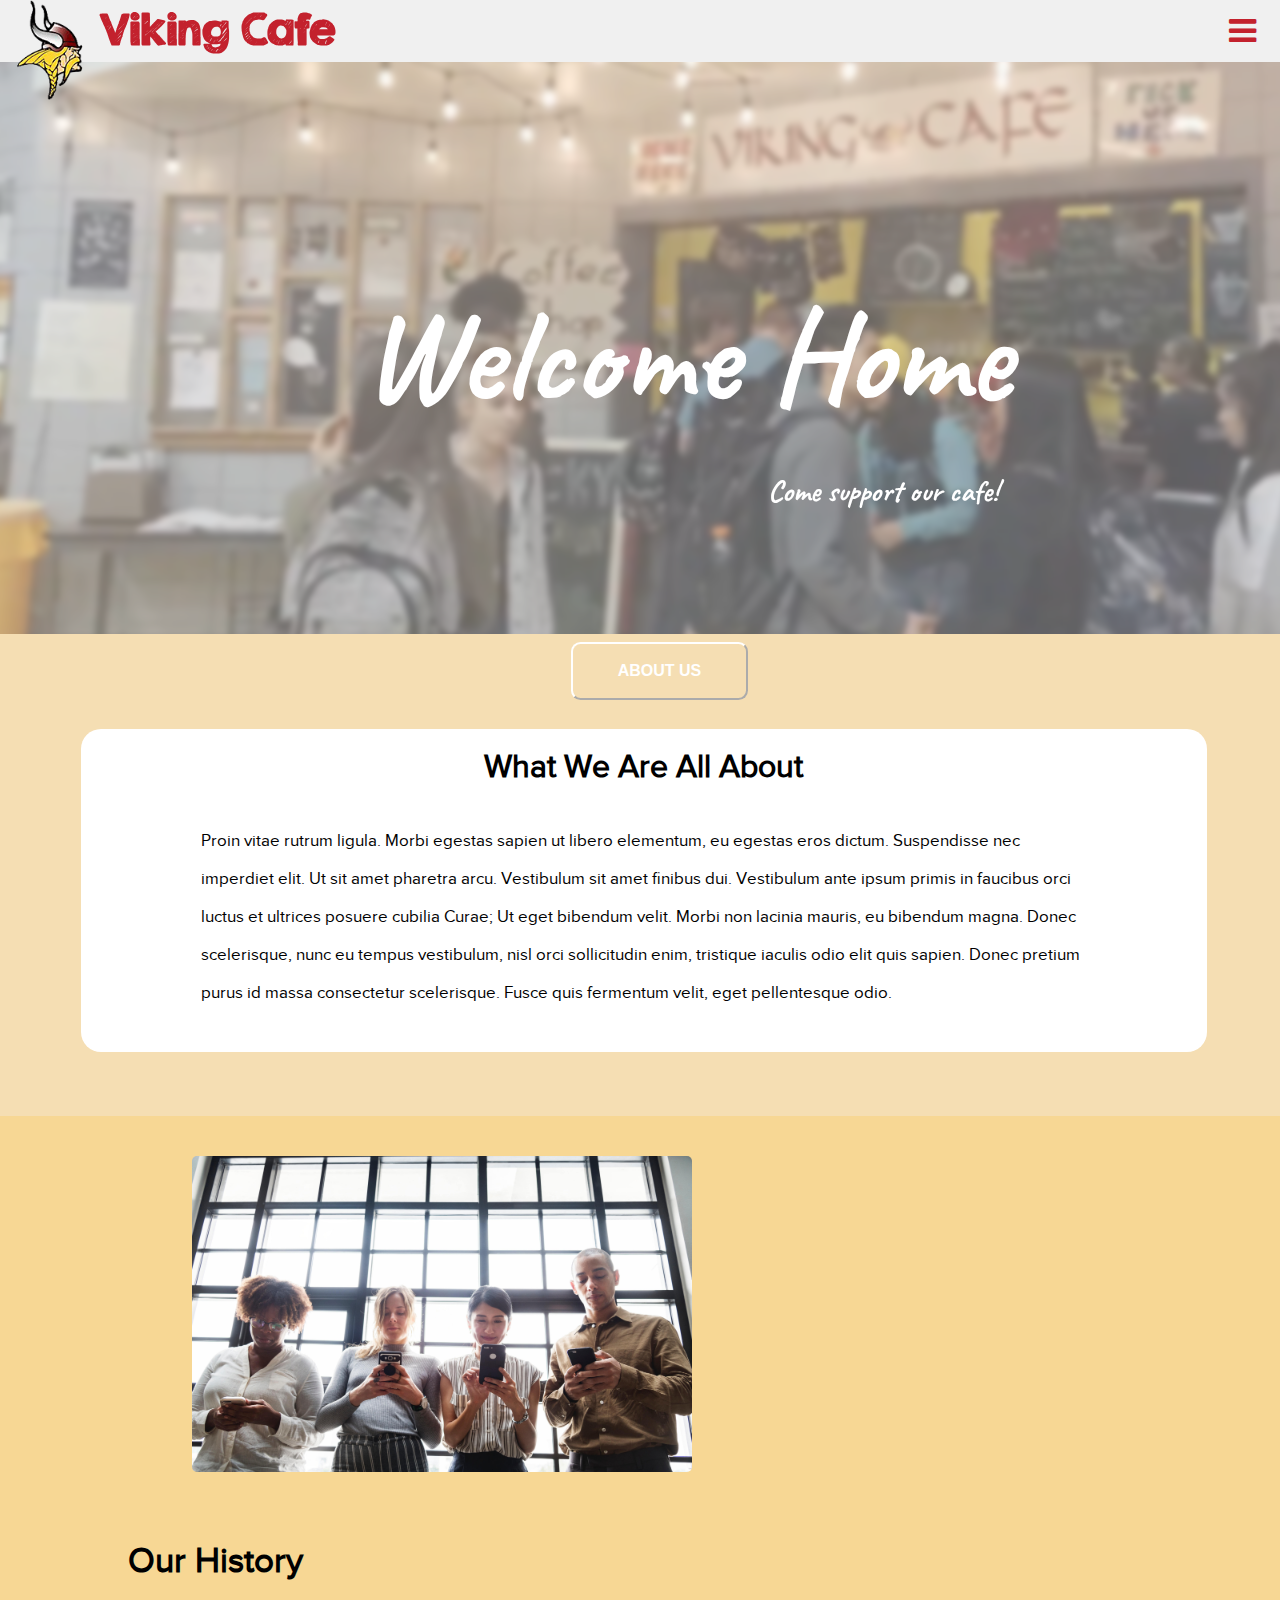
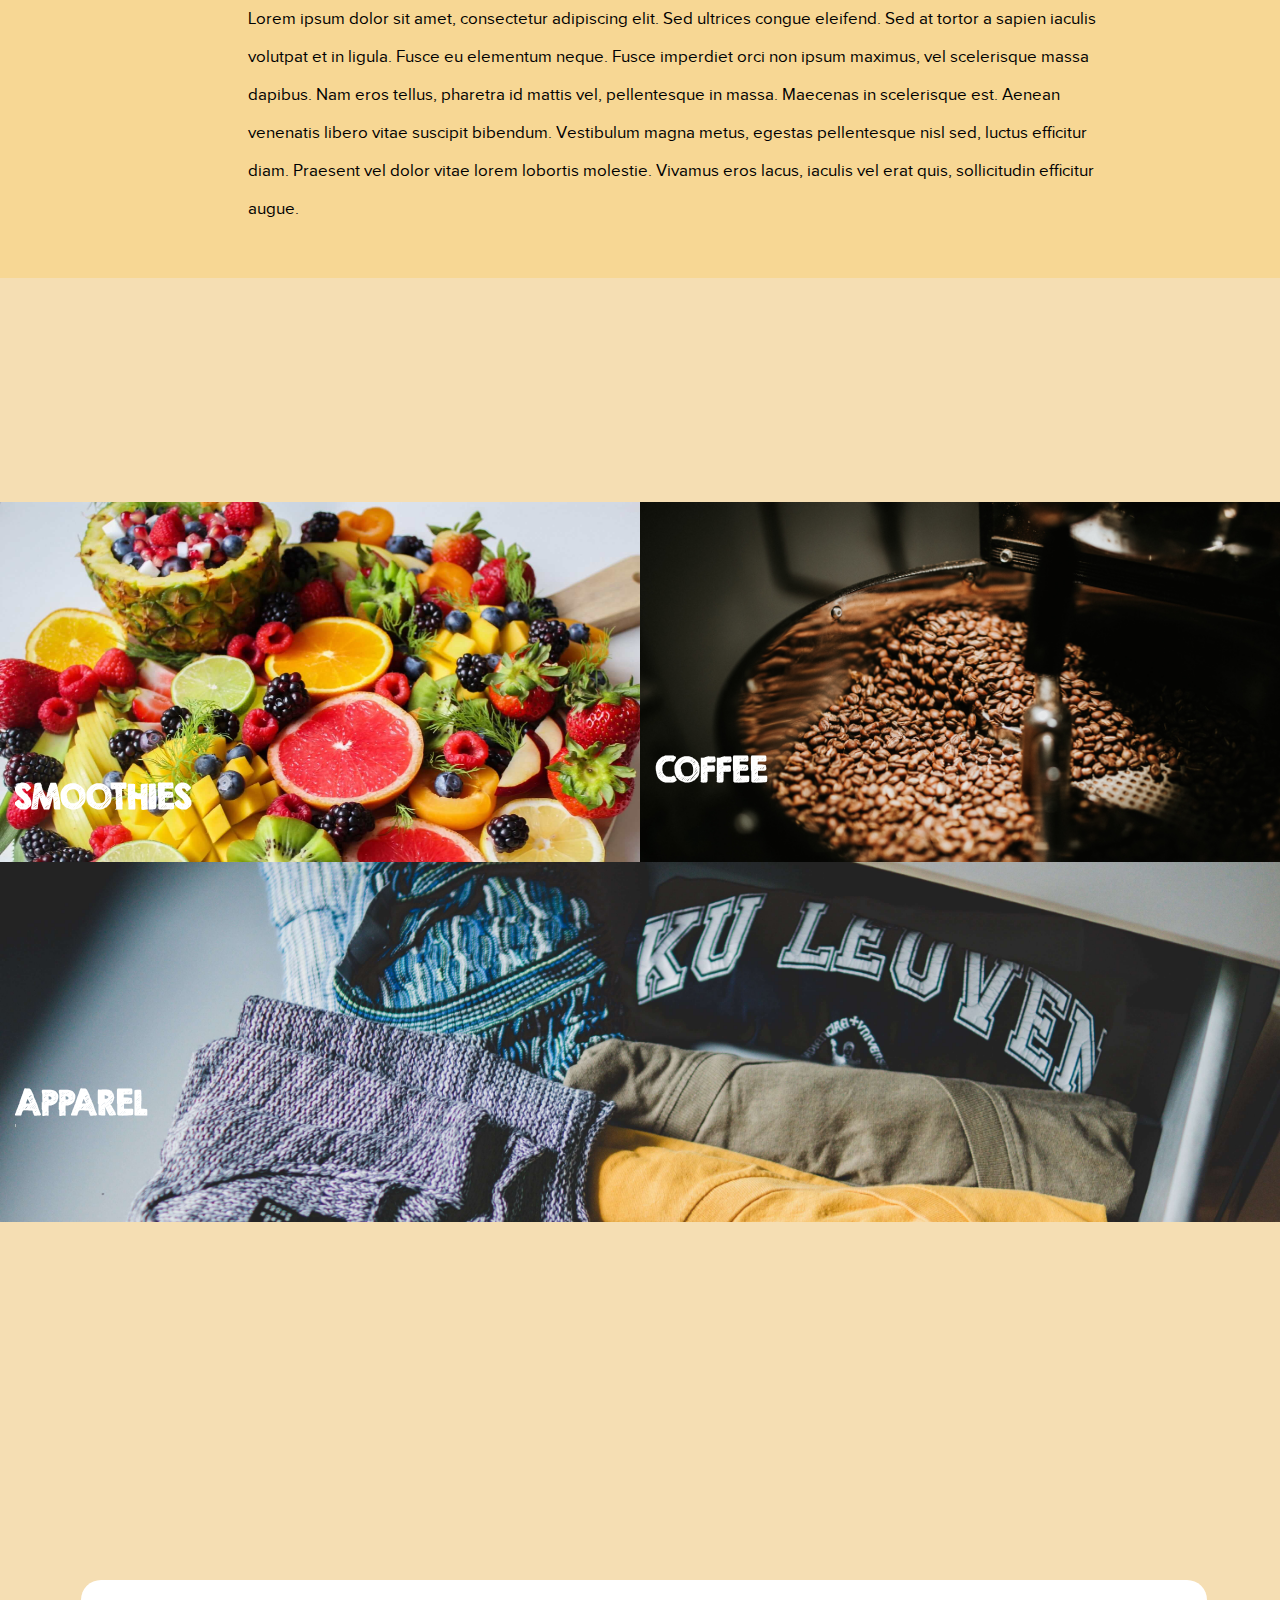
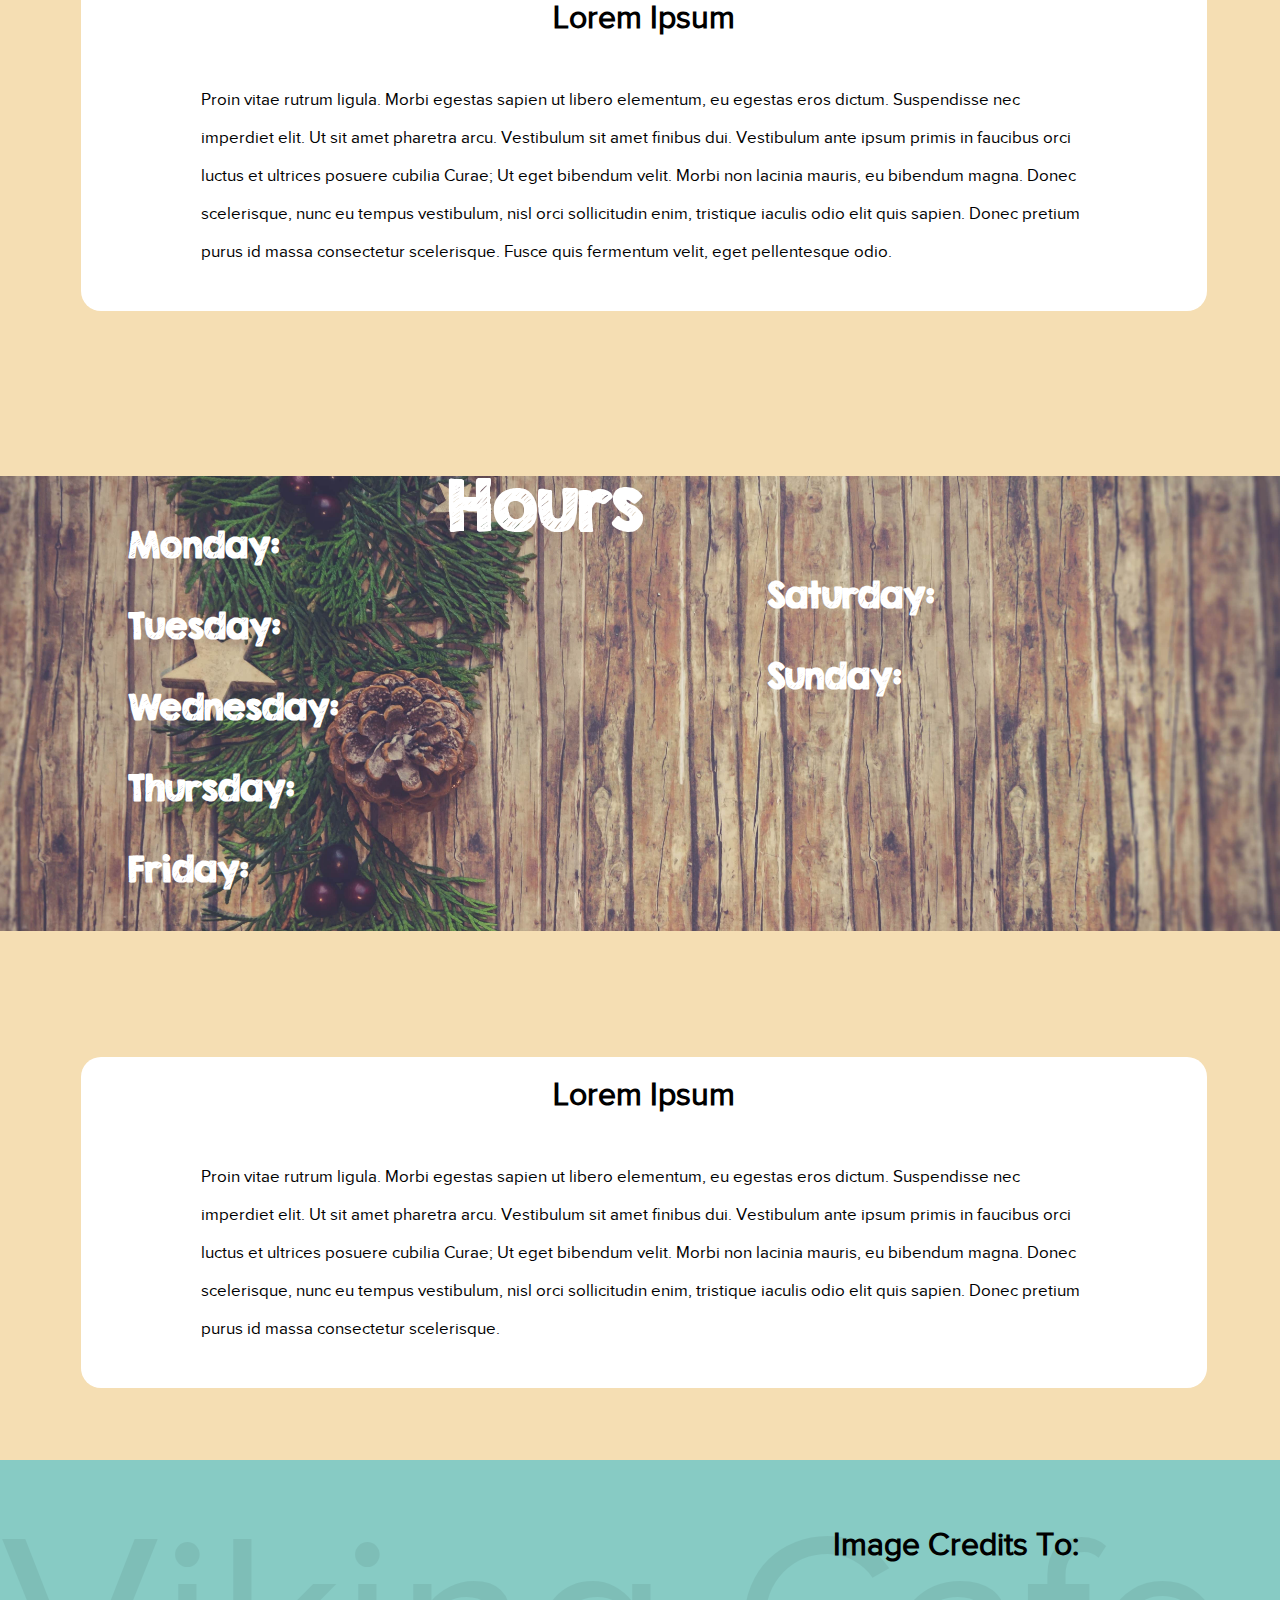
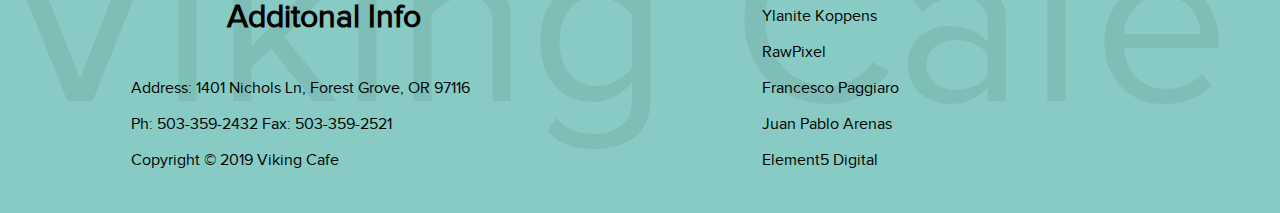
<file: index.html>
<!DOCTYPE html>
<html>
  <head>
<!-------------------- Default properties -------------------->   
    <meta charset="UTF-8" />
    <meta name="viewport" content="width=device-width, initial-scale=1.0" />
    <meta http-equiv="X-UA-Compatible" content="ie=edge" />
<!-------------------- Default properties -------------------->         
    
    
<!--- Style.css should always be first before any other screens or else it will override them */    
    
<!--------------------- linking to css --------------------------->    
    <link rel="stylesheet" href="css/style.css">
<link rel="stylesheet" type="text/css" href="css/animations.css" />      
<!--------------------- linking to css --------------------------->           
 <script
  src="https://code.jquery.com/jquery-3.3.1.js"
  integrity="sha256-2Kok7MbOyxpgUVvAk/HJ2jigOSYS2auK4Pfzbm7uH60="
  crossorigin="anonymous"></script> 
<link rel="stylesheet" href="https://maxcdn.bootstrapcdn.com/font-awesome/4.7.0/css/font-awesome.min.css">    

    
<title>Navbar</title>    
    
</head>
    
<body>

    
    
  
        <header>
            
            <!--------------------Navbar------------------->
            <nav>
                
                <div class="menu-icon">
                    <i class="fa fa-bars fa-2x"></i>
                </div>
                
                <div class="logo">
                Viking Cafe
                </div>
                
                <div class="menu">
                    <ul>
                        <li class="one" id="space-right"><a href="ourMission.html">Our Mission</a></li>
                        <li id="two"><a href="apparel.html">Apparel                     </a></li>
                        <li id="three"><a href="smoothie.html">Smoothies                   </a></li>
                        <li id="four"><a href="coffee.html">Coffee                      </a></li>
                        <li id="five"><a href="ourMission.html"><font color="white">Home</font> </a></li>
                    </ul>
                </div>
                
            </nav>
             <!--------------------Navbar------------------->  
            
            
                <div class="hello">
                <h3>Welcome Home</h3>
                </div>
       
                <div class="helloTwo">
                <h3>Come support our cafe!</h3>
                </div>
                <button class="btn fourth">About Us</button>
                
            <div id="viking-logo">
                <img src="img/viking.png" alt="Client" width="100px"></div>
            <div id="overlay"> 
                
            <video autoplay loop muted>
            <source src="cafe.mp4" type="video/mp4">  
            </video>      
                
            </div>


            
            
        </header>

    
    
    
<div class="yellow-space">
        &nbsp;
</div>    
    
    
    
    
<div id="bg">    

    
    <section id="first-content">
        <div id="contentTwo">
            <h1>What We Are All About</h1>
            <p>
 Proin vitae rutrum ligula. Morbi egestas sapien ut libero elementum, eu egestas eros dictum. Suspendisse nec imperdiet elit. Ut sit amet pharetra arcu. Vestibulum sit amet finibus dui. Vestibulum ante ipsum primis in faucibus orci luctus et ultrices posuere cubilia Curae; Ut eget bibendum velit. Morbi non lacinia mauris, eu bibendum magna. Donec scelerisque, nunc eu tempus vestibulum, nisl orci sollicitudin enim, tristique iaculis odio elit quis sapien. Donec pretium purus id massa consectetur scelerisque. Fusce quis fermentum velit, eget pellentesque odio. 
            </p>
        </div>
    </section>
    
    
        
      
    <div class="bg-one">
        <div class="height">
           <h1>Our History</h1>
           <p>Lorem ipsum dolor sit amet, consectetur adipiscing elit. Sed ultrices congue eleifend. Sed at tortor a sapien iaculis volutpat et in ligula. Fusce eu elementum neque. Fusce imperdiet orci non ipsum maximus, vel scelerisque massa dapibus. Nam eros tellus, pharetra id mattis vel, pellentesque in massa. Maecenas in scelerisque est. Aenean venenatis libero vitae suscipit bibendum. Vestibulum magna metus, egestas pellentesque nisl sed, luctus efficitur diam. Praesent vel dolor vitae lorem lobortis molestie. Vivamus eros lacus, iaculis vel erat quis, sollicitudin efficitur augue. </p>
        </div>    
        
         <img class="middle-pic" src="img/7.jpg" alt="img7"/>
        
    </div>
    
    

    <div class="grid">
					<figure class="effect-lily">
						<img  class="coTwo" src="img/12.jpg" alt="img12"/>
						<figcaption>
							<div>
								<h2><span>Smoothies</span></h2>
								<p>Lily likes to play with crayons and pencils</p>
							</div>
							<a href="smoothie.html">View more</a>
						</figcaption>			
					</figure>
					<figure class="effect-lily coffee">
						<img class="co" src="img/1.jpg" alt="img1"/>
						<figcaption id="temporary-fix">
							<div>
								<h2><span>COFFEE</span></h2>
								<p>Lily likes to play with crayons and pencils</p>
							</div>
							<a href="coffee.html">View more</a>
						</figcaption>			
					</figure>
        
					<figure class="effect-lily apparel">
						<img src="img/2.jpg" alt="img1"/>
						<figcaption id="temporary-fixTwo">
							<div class="clothing">
								<h2><span>APPAREL</span></h2>
								<p>Lily likes to play with crayons and pencils</p>
							</div>
							<a href="apparel.html">View more</a>
						</figcaption>			
					</figure>     
       
    </div>

<div>
    &nbsp;
</div>
    
<div class="yellow-space">
        &nbsp;
</div>   
    
<div class="more-space">
        &nbsp;
</div>       
    
    <section id="section-three">
        <div id="contentTwo">
            <h1>Lorem Ipsum</h1>
            <p>
 Proin vitae rutrum ligula. Morbi egestas sapien ut libero elementum, eu egestas eros dictum. Suspendisse nec imperdiet elit. Ut sit amet pharetra arcu. Vestibulum sit amet finibus dui. Vestibulum ante ipsum primis in faucibus orci luctus et ultrices posuere cubilia Curae; Ut eget bibendum velit. Morbi non lacinia mauris, eu bibendum magna. Donec scelerisque, nunc eu tempus vestibulum, nisl orci sollicitudin enim, tristique iaculis odio elit quis sapien. Donec pretium purus id massa consectetur scelerisque. Fusce quis fermentum velit, eget pellentesque odio. 
            </p>
        </div>
    </section>
    
<div class="yellow-space">
        &nbsp;
</div>    
    

 <div id="hours-text">
     
 <h1>Hours</h1>     
 <h2 id="mon">Monday:</h2>  
 <p></p>     
 <h2 id="tue">Tuesday:</h2> 
 <p></p>       
 <h2 id="wed">Wednesday:</h2>  
 <p></p>       
 <h2 id="thu">Thursday:</h2>    
 <p></p>       
 <h2 id="fri">Friday:</h2>  
 <p></p>       
 <h2 id="sat">Saturday:</h2>     
 <p></p>       
 <h2 id="sun">Sunday:</h2>         
 <p></p>  
     
 <img class="hours-image" src="img/8.jpg" alt="img8"/>
     
 </div>
    
<div class="yellow-space">
        &nbsp;
</div>        
    <section>
        <div id="contentTwo">
            <h1>Lorem Ipsum</h1>
            <p>
 Proin vitae rutrum ligula. Morbi egestas sapien ut libero elementum, eu egestas eros dictum. Suspendisse nec imperdiet elit. Ut sit amet pharetra arcu. Vestibulum sit amet finibus dui. Vestibulum ante ipsum primis in faucibus orci luctus et ultrices posuere cubilia Curae; Ut eget bibendum velit. Morbi non lacinia mauris, eu bibendum magna. Donec scelerisque, nunc eu tempus vestibulum, nisl orci sollicitudin enim, tristique iaculis odio elit quis sapien. Donec pretium purus id massa consectetur scelerisque. 
            </p>
        </div>
    </section>    

<div class="yellow-space">
        &nbsp;
</div>        
    
<div class="margin-bot">
<script src="https://apps.elfsight.com/p/platform.js" defer></script>
<div class="elfsight-app-5df9e45b-0e59-4f09-ab34-71d64c6d1175"></div>
</div>
    
    <footer class="last bg-light">
        
        
        <div class="cafe-text">Viking Cafe</div>
        
        
        <div class="block">
            <h1>Additonal Info</h1>
            <p>
Address: 1401 Nichols Ln, Forest Grove, OR 97116
            </p>
            <p>
Ph: 503-359-2432 Fax: 503-359-2521
            </p>
<p>Copyright &copy; 2019 Viking Cafe</p>
        </div>
        
        
        <div class="block">
            <h1>Image Credits To:</h1>
            <p>
Ylanite Koppens

            </p>
            <p>
RawPixel
            </p>
            <p>
Francesco Paggiaro
            </p>  
            <p>
Juan Pablo Arenas    
            </p>
            <p>
Element5 Digital                
            </p>            
        </div> 
    </footer>    
    
    
    </div>    
<!---------------------------------------------------------->    
        
    <script type="text/javascript">
        
    //Menu toggle-button
        $(document).ready(function(){
            $(".menu-icon").on("click", function() {
                $("nav ul").toggleClass("showing");
        });                 
        });
        
        
    </script>
    
</body>
    
</html>
</file>
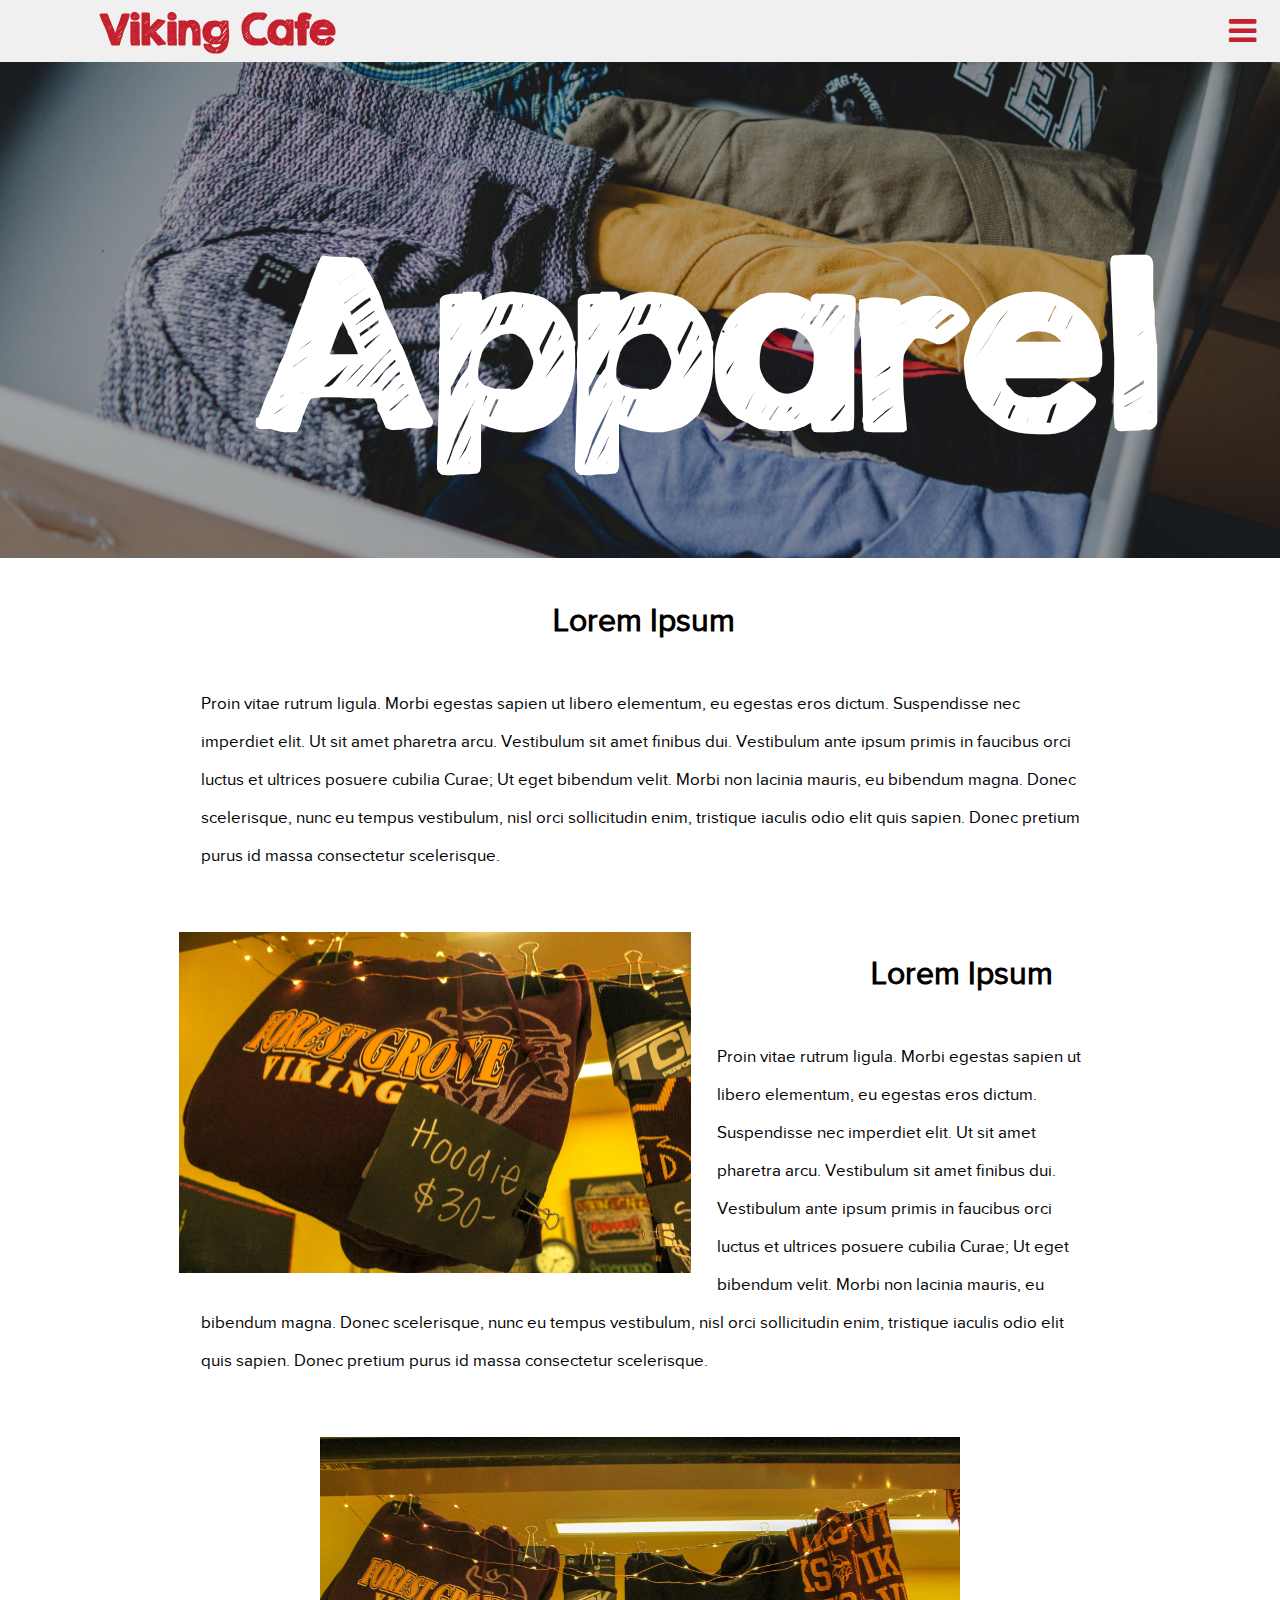
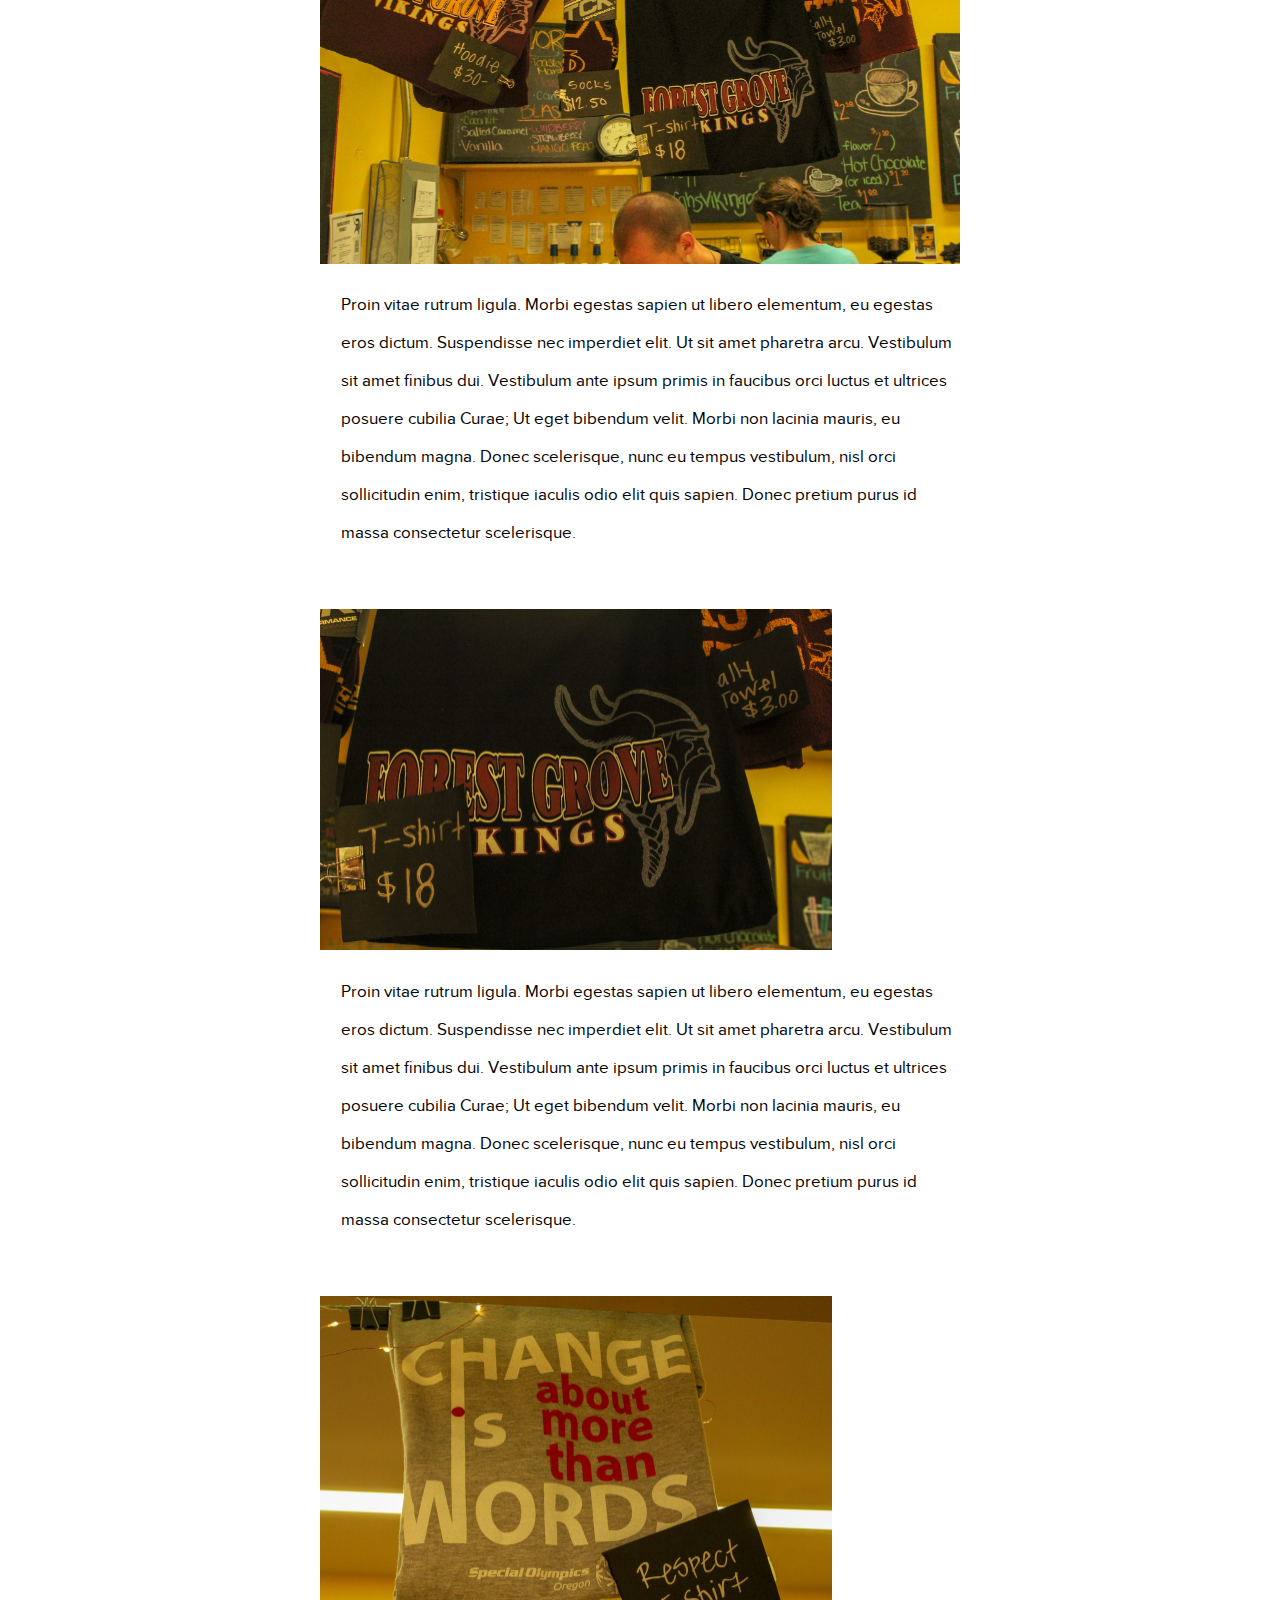
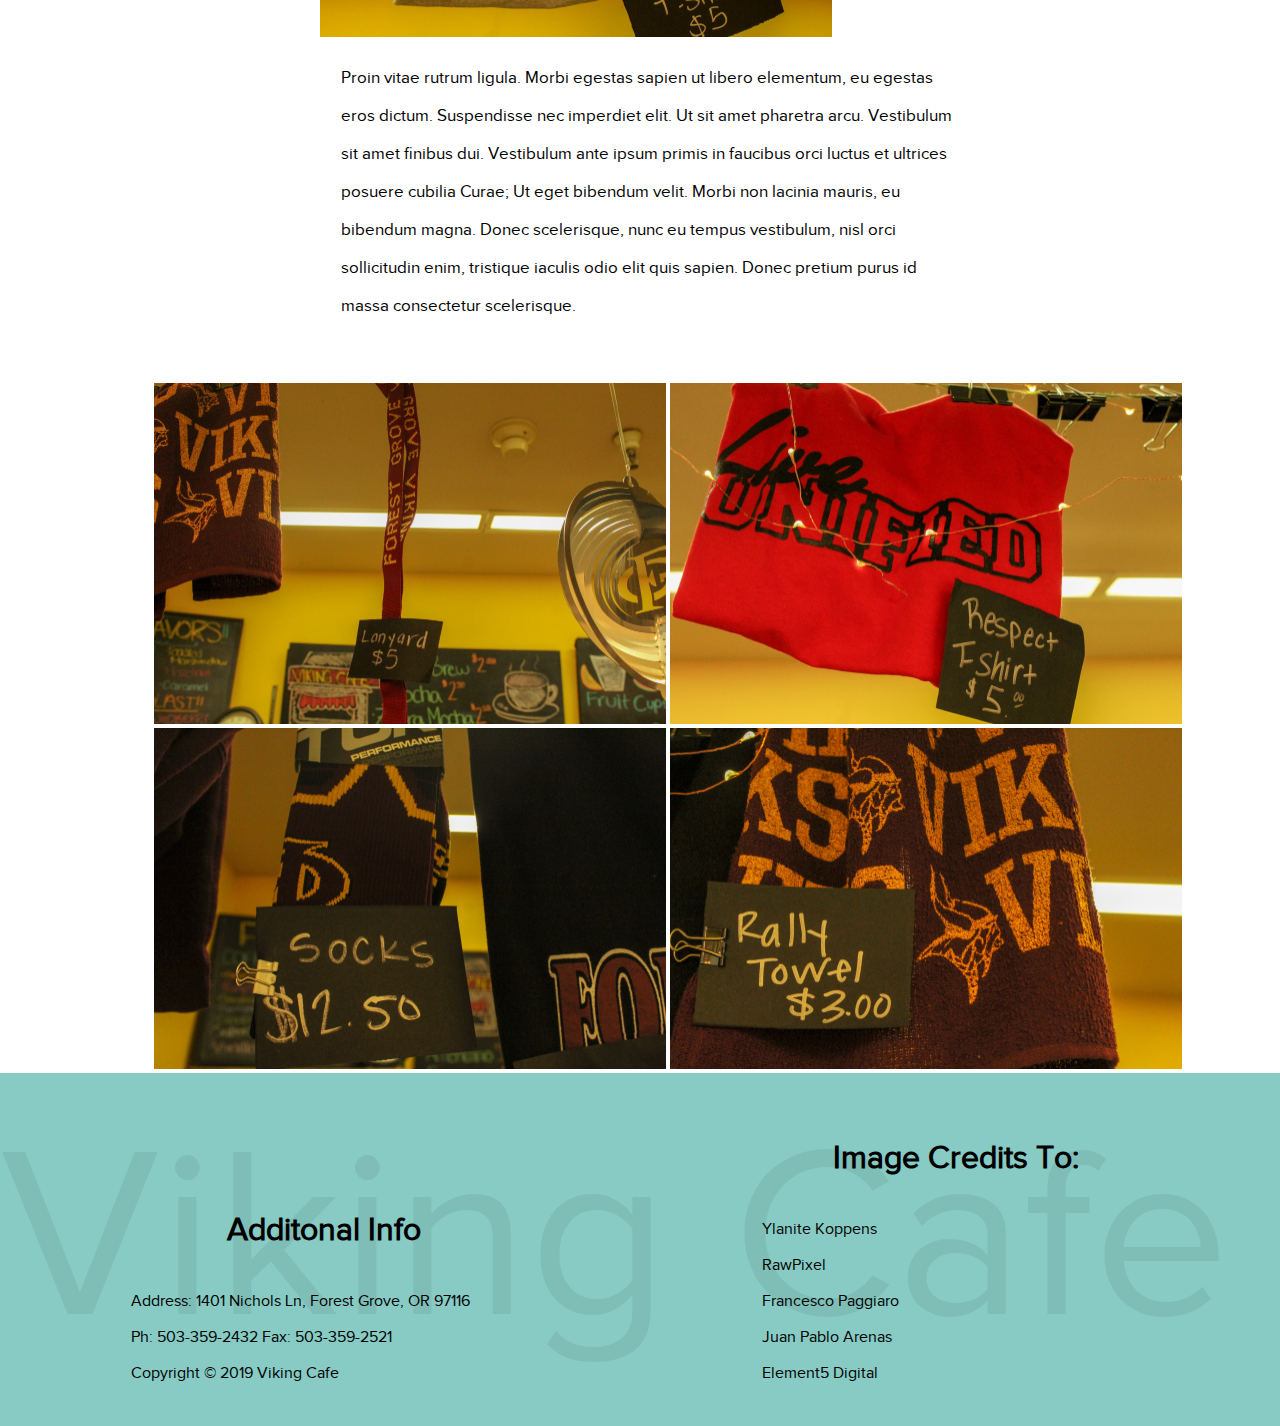
<file: apparel.html>
<!DOCTYPE html>
<html>
  <head>
<!-------------------- Default properties -------------------->   
    <meta charset="UTF-8" />
    <meta name="viewport" content="width=device-width, initial-scale=1.0" />
    <meta http-equiv="X-UA-Compatible" content="ie=edge" />
<!-------------------- Default properties -------------------->         
    
    
<!--- Style.css should always be first before any other screens or else it will override them */    
    
<!--------------------- linking to css --------------------------->    
<link rel="stylesheet" href="css/style.css">
<link rel="stylesheet" href="css/apparel.css">    
<!--------------------- linking to css --------------------------->           
 <script
  src="https://code.jquery.com/jquery-3.3.1.js"
  integrity="sha256-2Kok7MbOyxpgUVvAk/HJ2jigOSYS2auK4Pfzbm7uH60="
  crossorigin="anonymous"></script> 
<link rel="stylesheet" href="https://maxcdn.bootstrapcdn.com/font-awesome/4.7.0/css/font-awesome.min.css">    

    
<title>Smoothie</title>    
    
</head>
    
<body>

    
    
  
        <header>
            
            <!--------------------Navbar------------------->
            <nav>
                
                <div class="menu-icon">
                    <i class="fa fa-bars fa-2x"></i>
                </div>
                
                <div class="logo">
                Viking Cafe
                </div>
                
                <div class="menu">
                    <ul>
                        <li class="one" id="space-right"><a href="ourMission.html">Our Mission</a></li>
                       
                        <li id="two"><a href="apparel.html"><font color="white">Apparel</font>  </a></li>
                        <li id="five"><a href="smoothie.html">Smoothies</a></li>
                        <li id="four"><a href="coffee.html">Coffee                      </a></li>
                        <li id="three"><a href="index.html">Home                       </a></li>
                    </ul>
                </div>
                
            </nav>
             <!--------------------Navbar------------------->  
            <img  class="main-image" src="img/2.jpg" alt="apparel"/>
        </header>

        <h1 class="description">Apparel</h1>
    


       <section>
   
        <div id="contentTwo">
            <h1>Lorem Ipsum</h1>
            <p>
 Proin vitae rutrum ligula. Morbi egestas sapien ut libero elementum, eu egestas eros dictum. Suspendisse nec imperdiet elit. Ut sit amet pharetra arcu. Vestibulum sit amet finibus dui. Vestibulum ante ipsum primis in faucibus orci luctus et ultrices posuere cubilia Curae; Ut eget bibendum velit. Morbi non lacinia mauris, eu bibendum magna. Donec scelerisque, nunc eu tempus vestibulum, nisl orci sollicitudin enim, tristique iaculis odio elit quis sapien. Donec pretium purus id massa consectetur scelerisque. 
            </p>
        </div>
    </section>    

    
    
<img  class="coffee-one" src="img/apparel-one.jpg" alt="coffee"/>
    
    
<section>
            <div id="contentTwo">
            <h1>Lorem Ipsum</h1>
            <p>
 Proin vitae rutrum ligula. Morbi egestas sapien ut libero elementum, eu egestas eros dictum. Suspendisse nec imperdiet elit. Ut sit amet pharetra arcu. Vestibulum sit amet finibus dui. Vestibulum ante ipsum primis in faucibus orci luctus et ultrices posuere cubilia Curae; Ut eget bibendum velit. Morbi non lacinia mauris, eu bibendum magna. Donec scelerisque, nunc eu tempus vestibulum, nisl orci sollicitudin enim, tristique iaculis odio elit quis sapien. Donec pretium purus id massa consectetur scelerisque. 
            </p>
        </div>
    </section>   
    
    
    
    
    <img  class="coffee-two" src="img/apparel-two.jpg" alt="coffee"/>
    
    
    <section class="bottom">
            <div id="contentTwo">
    
            <p>
 Proin vitae rutrum ligula. Morbi egestas sapien ut libero elementum, eu egestas eros dictum. Suspendisse nec imperdiet elit. Ut sit amet pharetra arcu. Vestibulum sit amet finibus dui. Vestibulum ante ipsum primis in faucibus orci luctus et ultrices posuere cubilia Curae; Ut eget bibendum velit. Morbi non lacinia mauris, eu bibendum magna. Donec scelerisque, nunc eu tempus vestibulum, nisl orci sollicitudin enim, tristique iaculis odio elit quis sapien. Donec pretium purus id massa consectetur scelerisque. 
            </p>
        </div>
    </section>    
    
    
    <img  class="coffee-two resize" src="img/apparel-eight.jpg" alt="coffee"/>    
    
        <section class="bottom">
            <div id="contentTwo">
    
            <p>
 Proin vitae rutrum ligula. Morbi egestas sapien ut libero elementum, eu egestas eros dictum. Suspendisse nec imperdiet elit. Ut sit amet pharetra arcu. Vestibulum sit amet finibus dui. Vestibulum ante ipsum primis in faucibus orci luctus et ultrices posuere cubilia Curae; Ut eget bibendum velit. Morbi non lacinia mauris, eu bibendum magna. Donec scelerisque, nunc eu tempus vestibulum, nisl orci sollicitudin enim, tristique iaculis odio elit quis sapien. Donec pretium purus id massa consectetur scelerisque. 
            </p>
        </div>
    </section>    
    
    
    
    
    
    
    
        <img  class="coffee-two resize" src="img/apparel-seven.jpg" alt="coffee"/>    
    
        <section class="bottom">
            <div id="contentTwo">
    
            <p>
 Proin vitae rutrum ligula. Morbi egestas sapien ut libero elementum, eu egestas eros dictum. Suspendisse nec imperdiet elit. Ut sit amet pharetra arcu. Vestibulum sit amet finibus dui. Vestibulum ante ipsum primis in faucibus orci luctus et ultrices posuere cubilia Curae; Ut eget bibendum velit. Morbi non lacinia mauris, eu bibendum magna. Donec scelerisque, nunc eu tempus vestibulum, nisl orci sollicitudin enim, tristique iaculis odio elit quis sapien. Donec pretium purus id massa consectetur scelerisque. 
            </p>
        </div>
    </section>    
    
    

    
    
        <div class="last-pics">
        <img  class="resize" src="img/apparel-five.jpg" alt="coffee"/>    
    
        
        <img  class="resize" src="img/apparel-six.jpg" alt="coffee"/>    
        </div>

        <div class="last-pics">
        <img  class="resize" src="img/apparel-four.jpg" alt="coffee"/>    
    
        
        <img  class="resize" src="img/apparel-three.jpg" alt="coffee"/>    
        </div>


    

    <footer class="last bg-light">
        
        
        <div class="cafe-text">Viking Cafe</div>
        
        
        <div class="block">
            <h1>Additonal Info</h1>
            <p>
Address: 1401 Nichols Ln, Forest Grove, OR 97116
            </p>
            <p>
Ph: 503-359-2432 Fax: 503-359-2521
            </p>
<p>Copyright &copy; 2019 Viking Cafe</p>
        </div>
        
        
        <div class="block">
            <h1>Image Credits To:</h1>
            <p>
Ylanite Koppens

            </p>
            <p>
RawPixel
            </p>
            <p>
Francesco Paggiaro
            </p>  
            <p>
Juan Pablo Arenas
            </p>
            <p>
Element5 Digital                
            </p>            
        </div> 
    </footer>    
    
    
    </div>    
<!---------------------------------------------------------->    
        
    <script type="text/javascript">
        
    //Menu toggle-button
        $(document).ready(function(){
            $(".menu-icon").on("click", function() {
                $("nav ul").toggleClass("showing");
        });                 
        });
        
        
    </script>
    
</body>
    
</html>
</file>
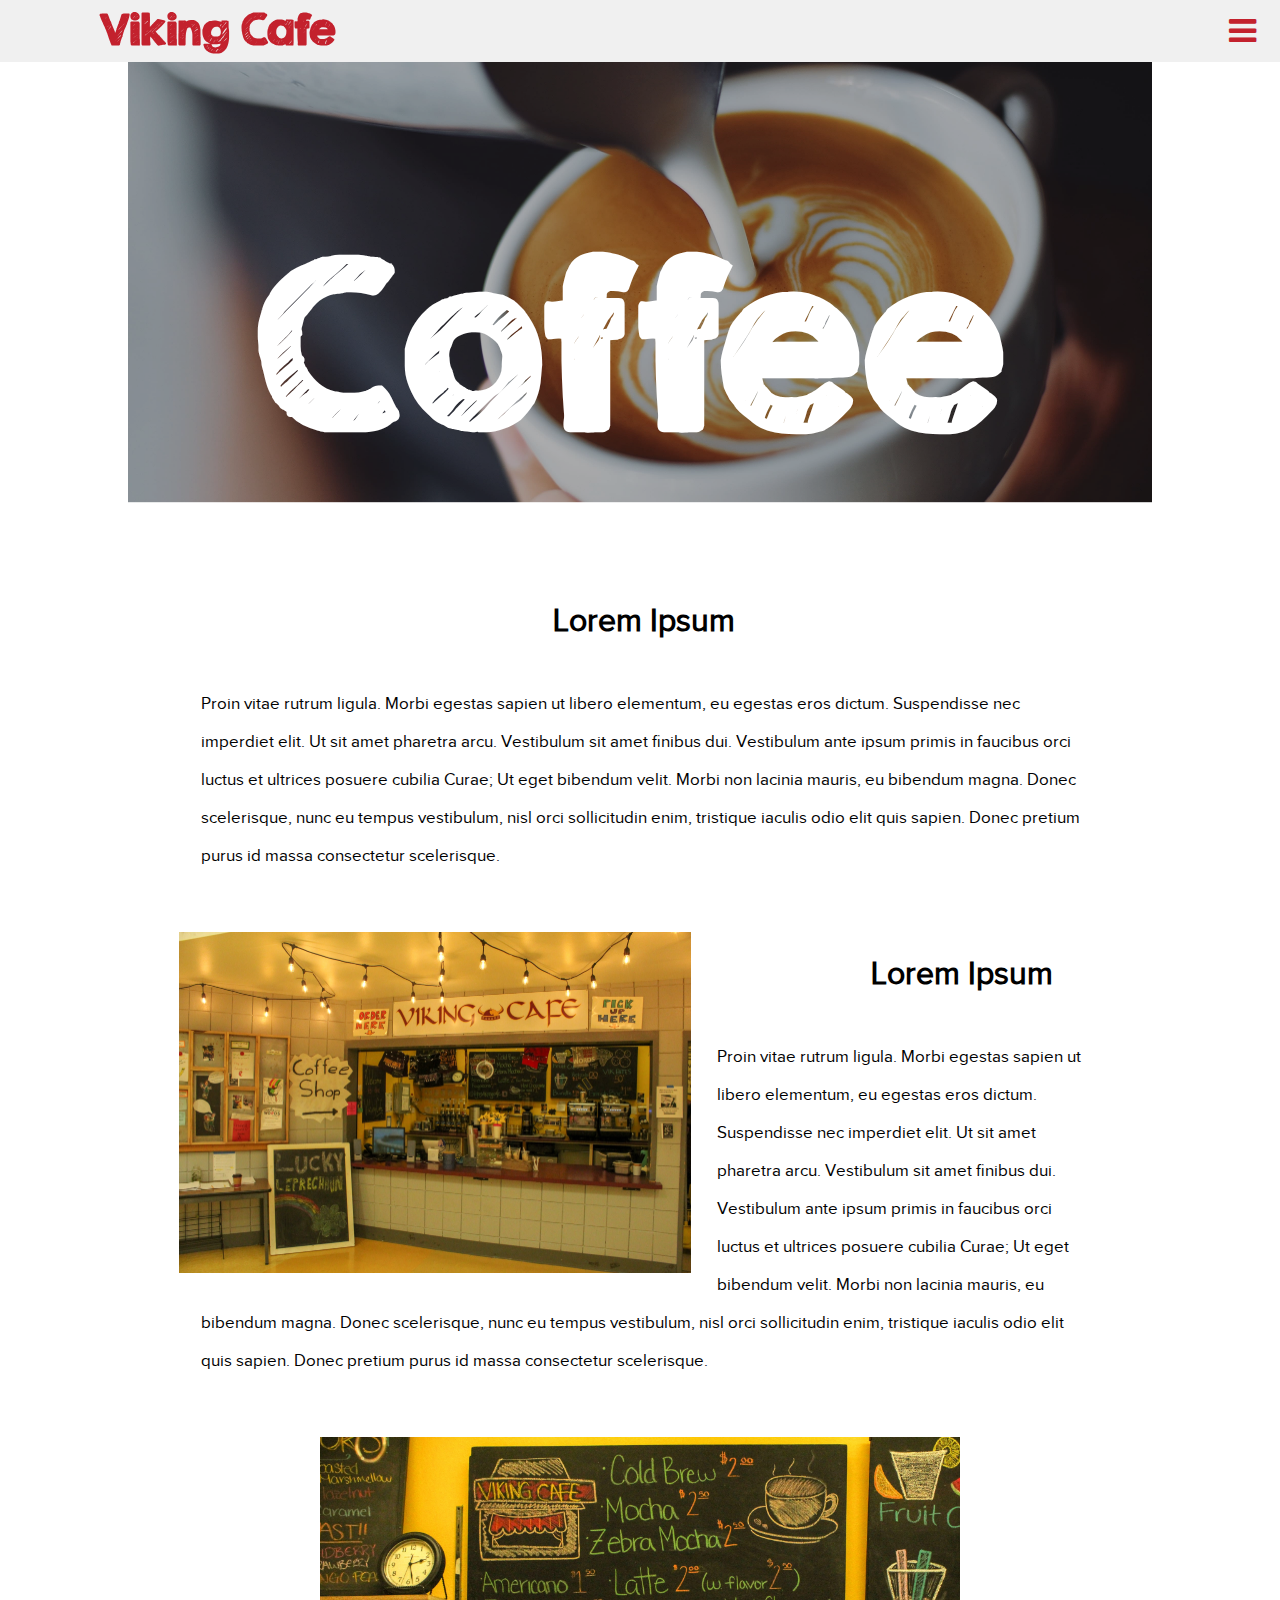
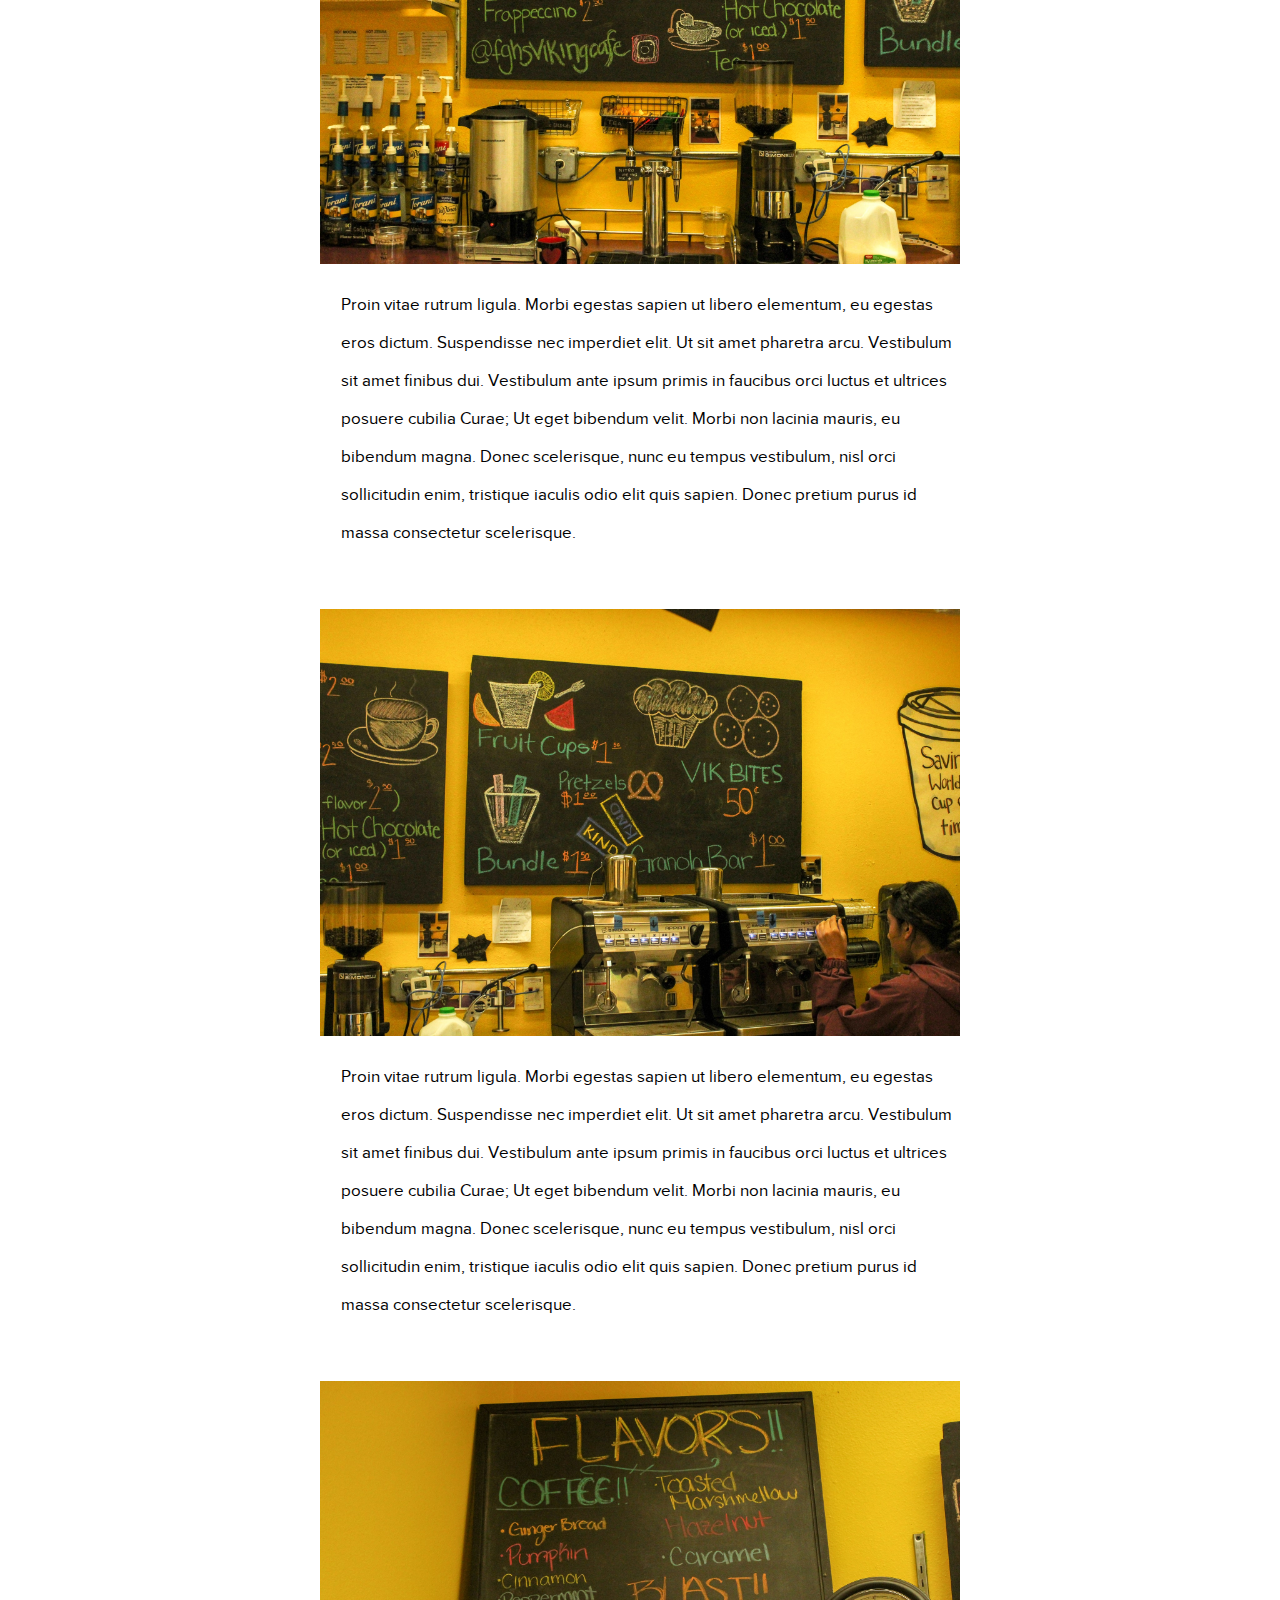
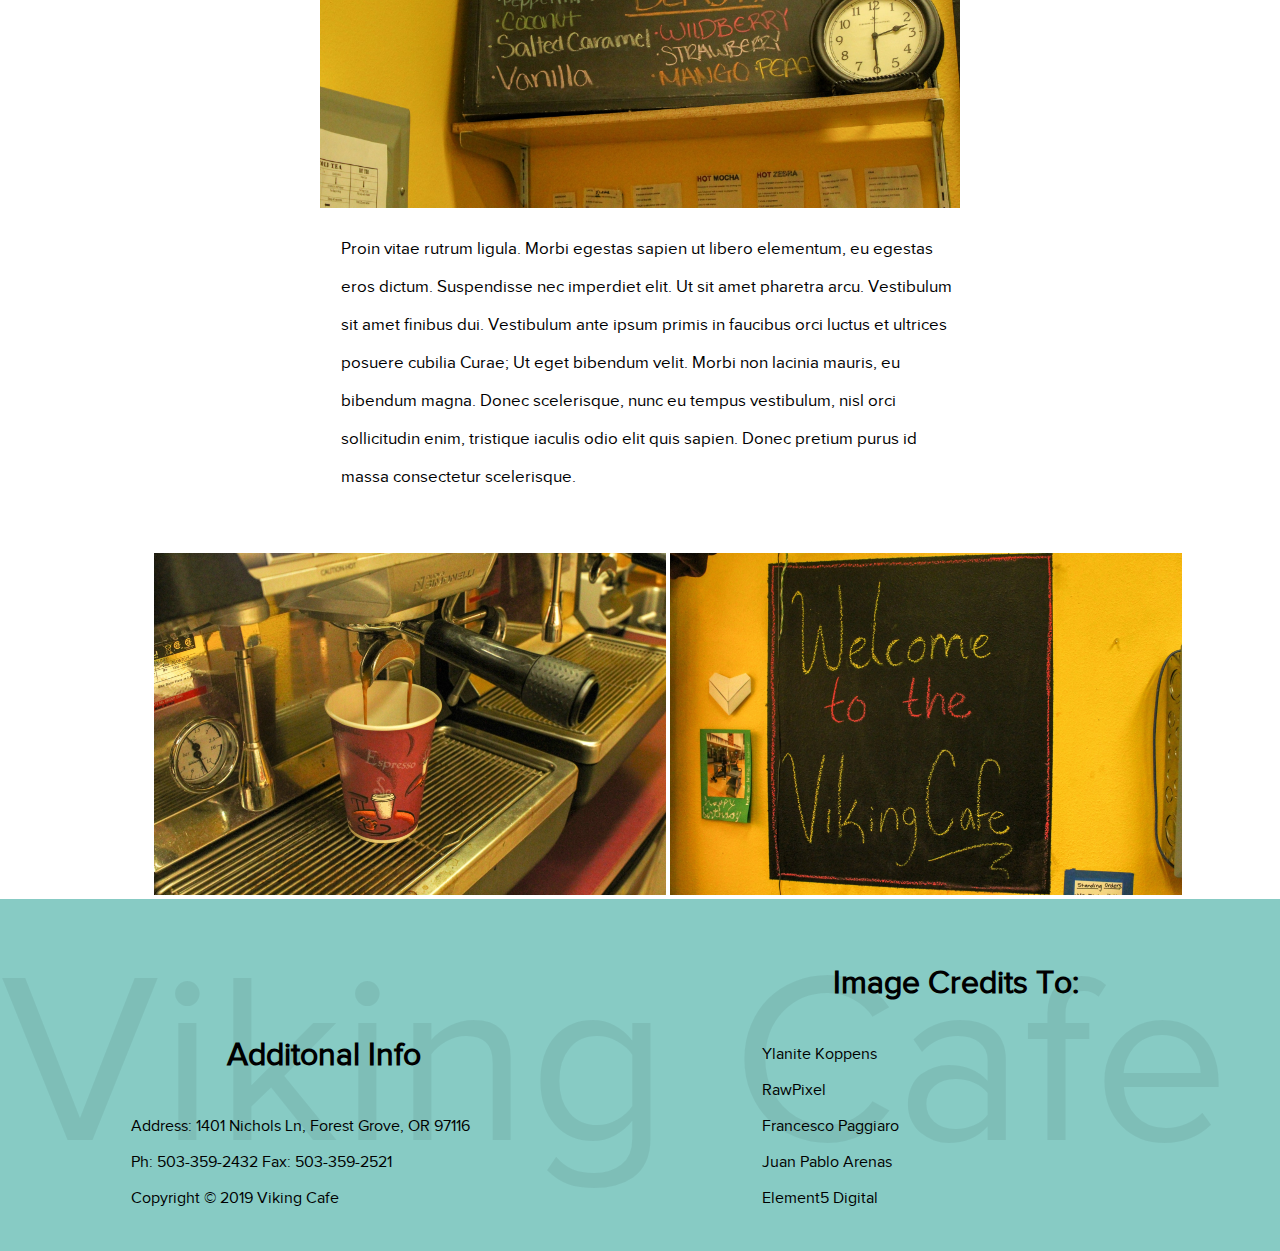
<file: coffee.html>
<!DOCTYPE html>
<html>
  <head>
<!-------------------- Default properties -------------------->   
    <meta charset="UTF-8" />
    <meta name="viewport" content="width=device-width, initial-scale=1.0" />
    <meta http-equiv="X-UA-Compatible" content="ie=edge" />
<!-------------------- Default properties -------------------->         
    
    
<!--- Style.css should always be first before any other screens or else it will override them */    
    
<!--------------------- linking to css --------------------------->    
<link rel="stylesheet" href="css/style.css">

<link rel="stylesheet" href="css/coffee.css">

<!--------------------- linking to css --------------------------->           
 <script
  src="https://code.jquery.com/jquery-3.3.1.js"
  integrity="sha256-2Kok7MbOyxpgUVvAk/HJ2jigOSYS2auK4Pfzbm7uH60="
  crossorigin="anonymous"></script> 
<link rel="stylesheet" href="https://maxcdn.bootstrapcdn.com/font-awesome/4.7.0/css/font-awesome.min.css">    

    
<title>Smoothie</title>    
    
</head>
    
<body>

    
    
  
        <header>
            
            <!--------------------Navbar------------------->
            <nav>
                
                <div class="menu-icon">
                    <i class="fa fa-bars fa-2x"></i>
                </div>
                
                <div class="logo">
                Viking Cafe
                </div>
                
                <div class="menu">
                    <ul>
                        <li class="one" id="space-right"><a href="ourMission.html">Our Mission</a></li>
                        <li id="two"><a href="apparel.html">Apparel                     </a></li>
                       
                        <li id="five"><a href="smoothie.html">Smoothies</a></li>
                        <li id="four"><a href="coffee.html"><font color="white">Coffee </font></a></li>
                        <li id="three"><a href="index.html">Home                       </a></li>
                    </ul>
                </div>
                
            </nav>
             <!--------------------Navbar------------------->  
            <img  class="main-image" src="img/main-coffee.jpg" alt="coffee"/>
        </header>

    <h1 class="description">Coffee</h1>
    

    <section>
   
        <div id="contentTwo">
            <h1>Lorem Ipsum</h1>
            <p>
 Proin vitae rutrum ligula. Morbi egestas sapien ut libero elementum, eu egestas eros dictum. Suspendisse nec imperdiet elit. Ut sit amet pharetra arcu. Vestibulum sit amet finibus dui. Vestibulum ante ipsum primis in faucibus orci luctus et ultrices posuere cubilia Curae; Ut eget bibendum velit. Morbi non lacinia mauris, eu bibendum magna. Donec scelerisque, nunc eu tempus vestibulum, nisl orci sollicitudin enim, tristique iaculis odio elit quis sapien. Donec pretium purus id massa consectetur scelerisque. 
            </p>
        </div>
    </section>    

    
    
<img  class="coffee-one" src="img/coffee-one.jpg" alt="coffee"/>
    
    
<section>
            <div id="contentTwo">
            <h1>Lorem Ipsum</h1>
            <p>
 Proin vitae rutrum ligula. Morbi egestas sapien ut libero elementum, eu egestas eros dictum. Suspendisse nec imperdiet elit. Ut sit amet pharetra arcu. Vestibulum sit amet finibus dui. Vestibulum ante ipsum primis in faucibus orci luctus et ultrices posuere cubilia Curae; Ut eget bibendum velit. Morbi non lacinia mauris, eu bibendum magna. Donec scelerisque, nunc eu tempus vestibulum, nisl orci sollicitudin enim, tristique iaculis odio elit quis sapien. Donec pretium purus id massa consectetur scelerisque. 
            </p>
        </div>
    </section>   
    
    
    
    
    <img  class="coffee-two" src="img/coffee-two.jpg" alt="coffee"/>
    
    
    <section class="bottom">
            <div id="contentTwo">
    
            <p>
 Proin vitae rutrum ligula. Morbi egestas sapien ut libero elementum, eu egestas eros dictum. Suspendisse nec imperdiet elit. Ut sit amet pharetra arcu. Vestibulum sit amet finibus dui. Vestibulum ante ipsum primis in faucibus orci luctus et ultrices posuere cubilia Curae; Ut eget bibendum velit. Morbi non lacinia mauris, eu bibendum magna. Donec scelerisque, nunc eu tempus vestibulum, nisl orci sollicitudin enim, tristique iaculis odio elit quis sapien. Donec pretium purus id massa consectetur scelerisque. 
            </p>
        </div>
    </section>    
    
    
    <img  class="coffee-two resize" src="img/coffee-three.jpg" alt="coffee"/>    
    
        <section class="bottom">
            <div id="contentTwo">
    
            <p>
 Proin vitae rutrum ligula. Morbi egestas sapien ut libero elementum, eu egestas eros dictum. Suspendisse nec imperdiet elit. Ut sit amet pharetra arcu. Vestibulum sit amet finibus dui. Vestibulum ante ipsum primis in faucibus orci luctus et ultrices posuere cubilia Curae; Ut eget bibendum velit. Morbi non lacinia mauris, eu bibendum magna. Donec scelerisque, nunc eu tempus vestibulum, nisl orci sollicitudin enim, tristique iaculis odio elit quis sapien. Donec pretium purus id massa consectetur scelerisque. 
            </p>
        </div>
    </section>    
    
    
    
    
    
    
    
        <img  class="coffee-two resize" src="img/coffee-four.jpg" alt="coffee"/>    
    
        <section class="bottom">
            <div id="contentTwo">
    
            <p>
 Proin vitae rutrum ligula. Morbi egestas sapien ut libero elementum, eu egestas eros dictum. Suspendisse nec imperdiet elit. Ut sit amet pharetra arcu. Vestibulum sit amet finibus dui. Vestibulum ante ipsum primis in faucibus orci luctus et ultrices posuere cubilia Curae; Ut eget bibendum velit. Morbi non lacinia mauris, eu bibendum magna. Donec scelerisque, nunc eu tempus vestibulum, nisl orci sollicitudin enim, tristique iaculis odio elit quis sapien. Donec pretium purus id massa consectetur scelerisque. 
            </p>
        </div>
    </section>    
    
    

    
    
        <div class="last-pics">
        <img  class="resize" src="img/coffee-five.jpg" alt="coffee"/>    
    
        
        <img  class="resize" src="img/coffee-six.jpg" alt="coffee"/>    
        </div>
    
<!----------------------Foooter ----------------------------->
    <footer class="last bg-light">
        
        
        <div class="cafe-text">Viking Cafe</div>
        
        
        <div class="block">
            <h1>Additonal Info</h1>
            <p>
Address: 1401 Nichols Ln, Forest Grove, OR 97116
            </p>
            <p>
Ph: 503-359-2432 Fax: 503-359-2521
            </p>
<p>Copyright &copy; 2019 Viking Cafe</p>
        </div>
        
        
        <div class="block">
            <h1>Image Credits To:</h1>
            <p>
Ylanite Koppens

            </p>
            <p>
RawPixel
            </p>
            <p>
Francesco Paggiaro
            </p>  
            <p>
Juan Pablo Arenas
            </p>
            <p>
Element5 Digital                
            </p>            
        </div> 
    </footer>    
    
    
    </div>    
<!---------------------------------------------------------->    
        
    <script type="text/javascript">
        
    //Menu toggle-button
        $(document).ready(function(){
            $(".menu-icon").on("click", function() {
                $("nav ul").toggleClass("showing");
        });                 
        });
        
        
    </script>
    
</body>
    
</html>
</file>
<file: css/style.css>
@import url('https://fonts.googleapis.com/css?family=Caveat');
@font-face {
font-family: "Proxima Nova";
src: url("../fonts/proxima.ttf");

}
@font-face {
font-family: "KG Second Chances Sketch";
src: url("../fonts/chalk.ttf");

}

.ig{
    padding: 40px !important;
}
html,
body{
    margin: 0;
    padding: 0;
    width: 100%;
     overflow-x:hidden;
}

body{
    font-family: "Proxima Nova", 'sans-serif';
}

h1{
    padding-bottom:20px;
    padding-top: 20px;
}

p{
    padding-bottom:40px;
    padding-top: 20px;
    padding-left: 120px;
    padding-right: 120px;
    text-align: left;
    line-height: 25px;
}
header{
    overflow: hidden;
    
}


#contentTwo p{
    line-height: 38px;
    padding-top: 5px;
    font-size: 1.08rem;
}

#bg #first-content #contentTwo h1{
  padding-bottom: 1%; 
}

#bg{
    margin-top: -26px;
    /*Alternative color is #DCDCDC */
    background: #F5DEB3;
}

/* Text at the center of the video */
.hello{
    margin:0;
    padding: 0;
    font-size: 7.5rem;
    position: absolute;
    right: 23.3%;
    bottom: 35%;
    color: #ffffff;
    z-index: 1;
    font-family: 'caveat';
}
.helloTwo{
    margin:0;
    padding: 0;
    font-size: 2rem;
    position: absolute;
    right: 30%;
    bottom: 51%;
    color: #ffffff;
    z-index: 1;
    font-family: 'caveat';
}

.more-space{
    margin-top: 200px;
}
/* Text at the center of the video */



#overlay{
       
    top:0;
    left:0;
    right:0;
    bottom:0;
    /*background-color:rgba(0, 0, 0, 0.5);*/
    background: rgba(255,255,255,.35);
}
/************************Positioning The Video ***************************/
video{
    position: relative;
    transform: translateX(-2%) translateY(-25%);
    filter: blur(3.2px);
    z-index: -1;
    margin-bottom: -300px;
    max-height:930px;
    
}
/************************Positioning The Video ***************************/



.content{
    width: 90%;
    margin: 4em auto;
    line-height: 30px;
    text-align: justify;
   
}
/************************ Logo  ***************************/
#viking-logo{
    position: fixed;
    z-index: 100;
}

.logo{
    position: fixed;
    float:left;
    margin: 8px 36px 0px 100px;
    color: #c3212d;
    font-weight: bold;
    font-size: 40px;
    
}
/************************ Logo  ***************************/




/************************ Navigation Bar***************************/
#space-right{
    margin-right: 4.3rem;
}

nav{
    font-family: 'KG Second Chances Sketch';
    position: fixed;
    width: 100%;
    z-index: 100;
}

nav ul{
    
    list-style: none;
    background: rgba(0,0,0,0);
    overflow: hidden;
    color: #000;
    padding: 0;
    text-align: center;
    margin: 0;
    transition: 1s;
    background: #F0F0F0;
}



/* Adding margins to the list items */
nav ul li{
    display: inline-block;
    padding: 20px 44px 20px 44px;
    float: right;
    border-radius: 6px;
}

/* If you want to change the font color then chnage the a tag */
nav ul li a{
    text-decoration: none;
    font-size: 20px;
    font-weight: bold;
    color: #17c0eb;
}

.one{color:#00d2d3;}
#two{color:#eb3b5a;}
#three{color:#feca57;}
#four{color:#cd6133;}
#five{color:#4cd137;}

li:hover a {
    color: inherit;
    color: #ffffff;
}
#five{
    background: #4cd137;
}

.one:hover{
    background: #00d2d3;
    
}          
#two:hover{
    background: #eb3b5a;
}          

#three:hover{
    background: #feca57;
}          

#four:hover{
    background: #cd6133;
}          

#five:hover{
    background: #4cd137;
}          



.menu-icon{
    width: 100%;
    background: #F0F0F0;
    text-align: right;
    box-sizing: border-box;
    padding: 15px 24px;
    cursor: pointer;
    color: #c3212d;
    display: none;
}

.yellow-space{
    background: #F5DEB3;
    height: 100px;
}

section{
    background: #ffffff;
    text-align: center;
    width: 88%;
    margin-left: 6.3%;
    border-radius: 20px;
}


#first-content{
    

    text-align: center;
    background: #ffffff;
    width: 88%;
/*************** Adding some white layout on top of the brown background **************/    
    margin-left: 6.3%;
    border-radius: 20px;
}
#first-content h1{font-size: 2rem;}




.bg-one{
    background: #f7d794;
    margin-top: 7%;
    margin-bottom: 14rem;
}

.bg-one div.height{
    height: 22rem;
    font-size: 1.08rem;
}

.bg-one .height p{
     margin: 0;
    line-height: 38px;
}        

.middle-pic{
    position: absolute;
    border-radius: 5px;
    width: 500px;
    margin: -17.5rem 0 0 4rem;
}


.height{
    padding-top: 1px;
    padding-left: 45%; 
    padding-right: 5%;
    
}











/*****************************************Specifically for computer screens ***************************************************/





@media(min-width: 1300px){
    .cafe-text{
    font-size: 19vw!important;
        
    }
    .grid{
    padding-bottom: 500px;
    margin-top: 45vh;
}
    
}







@media(max-width: 1370px){
    
    #space-right{
        margin-right: 1px;
    }
    .logo{
        font-size: 2.4rem;
        position: fixed;
        top: 0;
        margin-top: 5px;
    }
    nav ul{
        max-height: 0px;
        background: #fff;
    }

    /* When clicked on it shows the entire list items, this is the height of it */
    .showing{
        max-height: 23em;
        border-bottom: 1px ridge #c3212d;
    }
    nav ul li{
        box-sizing: border-box;
        width: 100%;
        padding: 24px 0;
        text-align: center;
        
    }
    nav{
        color: white;
    }
    .menu-icon{
        display: block;
    }
    
    video{
    position: relative;
    transform: translateX(-12%) translateY(-30%);
    filter: blur(3.2px);
    z-index: -1;
    margin-bottom: -300px;
  /* how much of the video screen should be displayed */        
    max-height:830px;
    }
    
    
    .hello{
    margin:0;
    padding: 0;
    font-size: 7rem;
    line-height: 4.6rem;
    position: absolute;
    bottom: 43%; 
    right:20.4%;    
    color: #ffffff;
    text-align: right;    
        
    }
    
.helloTwo{
        margin:0;
        padding: 0;
        font-size: 1.6rem;
        position: absolute;
        right: 20%;
        bottom: 39%;
        color: #ffffff;
        z-index: 1;
}    
    
.btn {
         z-index: 1;
         position: absolute;
    /* Affectsthe Ipad screen as well */
         right: 40% !important;
         bottom: 9% !important;

    }
    
.bg-one{
    background: #f7d794;
    padding-bottom: 90px;
    margin-top: 5%;
    margin-bottom: 14rem;
}

.bg-one div.height{
    height: 42rem;
}

.middle-pic{
    position: absolute;
    border-radius: 5px;
    width: 500px;
    margin-top: -39.5rem;
    margin-left: 15%;
}

.bg-one .height h1{
     padding: 25px 0 0 0;
     margin: 0;
}    
.bg-one .height p{
     margin: 0;
    line-height: 38px;
}        

.height{
    padding-top: 25rem;
    padding-left: 10%; 
    padding-right: 5%;
}

video{
    position: relative;
    transform: translateX(-2%) translateY(-25%);
    filter: blur(3.2px);
    z-index: -1;
    margin-bottom: -300px;
    max-height:930px;
    
}   
    
    
}
























@media screen and (min-width: 536px) and (max-width: 929px){
    
    .hello{
    margin:0;
    padding: 0;
    font-size: 7rem;
    line-height: 4.6rem;
    position: absolute;
    bottom: 55%; 
    right:19%;    
    color: #ffffff;
    text-align: right;    
        
    }
    
    .helloTwo{
        margin:0;
        padding: 0;
        font-size: 1.6rem;
        position: absolute;
        right: 19%;
        bottom: 53%;
        color: #ffffff;
        z-index: 1;
}    
    
     .btn {
         z-index: 1;
         position: absolute;
         right: 40%;
         bottom: 35%;

    }
        #section-three{
        margin-top: 375px!important;
    }

}













@media screen and (min-width: 911px) and (max-width: 1080px){
        #section-three{
        margin-top: 375px!important;
    }
}


@media screen and (min-width: 930px) and (max-width: 1300px){
    
.cafe-text{
    font-size: 19vw!important;
    }
    /* 1273px was the original */
    .hello{
        font-size: 7rem!important;
        line-height: 6.6rem;
        position: absolute;
        bottom: 40vh; 
        right: 1%!important;
        margin-right: 20%;    
        }
    
    .helloTwo{
        font-size: 1.6rem;
        right: 22%;
        bottom: 40vh;
        color: #ffffff;
        z-index: 1;
}    
    
     .btn {
         z-index: 1;
         position: absolute;
         right: 40vw!important;
         bottom: 20vh!important; 

    }
    
    
    
    #hours-text h1{
    margin-top: 500px!important;
    margin-left: 35%!important;
}


#hours-text #mon{
    margin-top: 580px !important;
    margin-left: 10% !important;
}

#hours-text #tue{
    margin-top: 585px!important;
    margin-left: 10%!important;
}

#hours-text #wed{
    margin-top: 590px!important;
    margin-left: 10%!important;
}

#hours-text #thu{
    margin-top: 595px!important;
    margin-left: 10%!important;
}

#hours-text #fri{
    margin-top: 600px!important;
    margin-left: 10%!important;
}

#hours-text #sat{
    margin-top: 250px!important;
    margin-left: 60%!important;
}

#hours-text #sun{
    margin-top: 255px!important;
    margin-left: 60% !important;
}
    

.hours-image{
   height:455px!important;
}

    
}








@media screen and (min-width: 430px) and (max-width: 929px){
    
#hours-text h1{
    margin-top: 390px!important;
    margin-left: 30%!important;
}


#hours-text #mon{
    margin-top: 530px !important;
    margin-left: 10% !important;
}

#hours-text #tue{
    margin-top: 535px!important;
    margin-left: 10%!important;
}

#hours-text #wed{
    margin-top: 540px!important;
    margin-left: 10%!important;
}

#hours-text #thu{
    margin-top: 545px!important;
    margin-left: 10%!important;
}

#hours-text #fri{
    margin-top: 550px!important;
    margin-left: 10%!important;
}

#hours-text #sat{
    margin-top: 250px!important;
    margin-left: 60%!important;
}

#hours-text #sun{
    margin-top: 255px!important;
    margin-left: 60% !important;
}
    

.hours-image{
   height:455px!important;
}
    
/* In order to make the text responsive when you resize it you have to set the size the the largest media query size it hold so that it wont have a problem resizing */    
    .cafe-text{
    font-size: 19vw!important;
    }
    

}








/**************************************Specifically for computer screens ***************************************************/



                     
                                                          




/******************************For Iphones *************************/

@media(max-width: 420px){
    .cafe-text{
    font-size: 130px!important;
}
    h1{
        margin-bottom: 0;
        padding-bottom: 0;
    }
    
    p{
    padding-left: 20px;
    padding-right: 20px;
    text-align: left;
    line-height: 22px;
    }
    video{
    position: relative;
    /* Centering the video display */    
    transform: translateX(-33%) translateY(-24%);
        
    filter: blur(3.2px);
    z-index: -1;
  /* how much of the video screen should be displayed */           
    margin-bottom: -300px;
  /* how much of the video screen should be displayed */        
    max-height:830px;
    }
    
    #viking-logo{
        margin-left: -15px;
    }

    .logo{
        font-size: 2.42rem;
        position: fixed;
        top: 0;
        margin-top: 0.70rem;
        margin-left: 4.4rem;
    }
    
    .hello{
    font-size: 5rem;
    bottom: 60%;
    }
    
    .helloTwo{
        right: 17%;
        /* For Iphones plus as well */
        bottom: 53%;
    }        
    .btn {
    z-index: 1;
    position: absolute;
    right: 18% !important;
    bottom: 42% !important;
    }
    
    
    .bg-one{
        background: #f7d794;
        margin-bottom: 0rem;
        height: 760px;
    }

    .bg-one .height{
        width: 100%;
        padding-top: 300px;
        padding-left: 10px !important;
    }
    
    .height p{
        line-height: 38px;
    }
    .bg-one .height h1{
    padding-top: 20px;
    }
    .middle-pic{
    padding-bottom: 30px;
    display: block;
    width: 100%;
    border-radius: 5px;
    margin: -630px 0 0 0 !important;    
    }
/* This is temporarily getting rid of the extra space on top of the hours menue picture */
    #hours-text{
        margin-top: -600px!important;
      
    }
    
    .grid{
        margin-top: 36vh;
    }
    
}













/*****************************For the smallest of screens, kinda ************************************/

@media screen and (min-device-width: 0px) and (max-device-width: 360px){
    
    .hello{
        bottom:42%;
        left: 13%;
    }
    
    .helloTwo{
        bottom: 41%;
    }
    .btn {
        z-index: 1;
        right: 19% !important;
        bottom: 20% !important;

    }
    .grid{
        margin-top: 50vh;
    }
}

/*****************************For the smallest of screens, kinda ************************************/



/******************************For Iphones *************************/
@media screen and (min-device-width: 375px) and (max-device-width: 400px){
    
    
    .hello{
    margin:0;
    padding: 0;
    font-size: 4rem;
    line-height: 4.6rem;
    position: absolute;
    bottom: 54%; 
    color: #ffffff;
    text-align: right;    
        
    }
    
    .helloTwo{
        margin:0;
        padding: 0;
        font-size: 1.6rem;
        position: absolute;
        right: 17%;
        bottom: 51%;
        color: #ffffff;
        z-index: 1;
}    
    .btn {
         z-index: 1;
         position: absolute;
         right: 19% !important;
         bottom: 39% !important;

    }
        .grid{
        margin-top: 45vh;
    }
    
}
/******************************For Iphones *************************/







/************Specifically Iphone plus size ************************/
@media screen and (min-device-width: 401px) and (max-device-width: 430px){
    
    .hello{
        bottom:53%;
    }
        .btn {
         z-index: 1;
         position: absolute;
         right: 19% !important;
         bottom: 39% !important;

    }
    .grid{
        margin-top: 30vh;
    }
}
/************Specifically Iphone plus size ************************/











/**********************For Ipad Screens ***************************/
@media screen and (min-device-width: 481px) and (max-device-width: 768px){
   .cafe-text{
    font-size: 151.8px!important;
}    
    #section-three{
        margin-top: 375px!important;
    }
    
    .hello{
   margin:0;
    padding: 0;
    font-size: 6.7rem;
    line-height: 7rem;
    position: absolute;
    bottom: 59%; 
    right: 28%;    
    color: #ffffff;
    text-align: right;    
        
    }
    
    .helloTwo{
        margin:0;
        padding: 0;
        font-size: 2.6rem;
        position: absolute;
        right: 25%;
        bottom: 55.5%;
        color: #ffffff;
        z-index: 1;
}    
    .btn {
         z-index: 1;
         padding: 1em 1em 1em 1em !important;
    }

p{
    padding-left: 50px;
    padding-right: 50px;
    text-align: left;
    line-height: 25px;
    padding-bottom: 40px;
}
    
.bg-one{
    background: #f7d794;
    margin-top: 5%;
    margin-bottom: 4rem;
}

.bg-one div.height{
    height: 42rem;
}

.middle-pic{
    position: absolute;
    border-radius: 5px;
    width: 500px;
    margin-top: -39.5rem;
    margin-left: 13rem;
}

.bg-one .height h1{
     padding: 0;
     margin: 0;
}    
.bg-one .height p{
     margin: 1;
}        

.height{
    padding-top: 25rem;
    padding-left: 5%; 
    padding-right: 5%;
}


    
    #hours-text{
        margin-top: -560px!important;
    }    
    
    
#hours-text h1{
    margin-top: 510px!important;
    margin-left: 35%!important;
}


#hours-text #mon{
    margin-top: 610px !important;
    margin-left: 10% !important;
}

#hours-text #tue{
    margin-top: 610px!important;
    margin-left: 10%!important;
}

#hours-text #wed{
    margin-top: 610px!important;
    margin-left: 10%!important;
}

#hours-text #thu{
    margin-top: 610px!important;
    margin-left: 10%!important;
}

#hours-text #fri{
    margin-top: 610px!important;
    margin-left: 10%!important;
}

#hours-text #sat{
    margin-top: 250px!important;
    margin-left: 60%!important;
}

#hours-text #sun{
    margin-top: 255px!important;
    margin-left: 60% !important;
}
    

.hours-image{
   height:455px!important;
}
    
    
}

@media screen and (min-device-width: 769px) and (max-device-width: 1025px){
   
    .hello{
    position: absolute;
    bottom: 73%;       
    }
    
    .helloTwo{
        font-size: 2.6rem;
        right: 29%;
        bottom: 70%;
        z-index: 1;
}    
    .btn {
         z-index: 1;
         padding: 1em 1em 1em 1em !important;
         position: absolute;
         right: 40% !important;
         bottom: 61% !important;
    }
     #section-three{
        margin-top: 375px!important;
    }
}
/**********************For Ipad Screens ***************************/














/***********************************Button **********************************************/

.btn {
     z-index: 1;
     position: absolute;
     right: 42%;
     bottom: 35%;
	 box-sizing: border-box;
	 background-color: transparent;
	 border-radius: 0.6em;
	 cursor: pointer;
	 font-size: 1rem;
	 font-weight: 400;
	 line-height: 1;
	 margin: 20px;
	 padding: 1.2em 2.8em;
	 text-decoration: none;
	 text-transform: uppercase;
	 font-weight: 700;
}

 .btn:hover, .btn:focus {
	 color: #fff;
	 outline: 0;
}
 .fourth {
	 border-color:  #ffffff;
	 color: #fff;
	 background-image: linear-gradient(45deg, #4cd137 50%, transparent 50%);
	 background-position: 100%;
	 background-size: 400%;
	 transition: background 500ms ease-in-out;
}
 .fourth:hover {
	 background-position: 0;
}
/***********************************Button **********************************************/ 





/************************************Hours********************************************************/
#hours-text {
    margin-top: -500px;
}
#hours-text h1{
    position: absolute;
    font-family: "KG Second Chances Sketch";
    font-size: 4rem;
    color: #ffffff;
    margin-top: 40%;
    margin-left: 40%;
}


#hours-text #mon{
    position: absolute;
    font-family: "KG Second Chances Sketch";
    font-size: 2rem;
    color: #ffffff;
    margin-top: 50%;
    margin-left: 23%;
}

#hours-text #tue{
    position: absolute;
    font-family: "KG Second Chances Sketch";
    font-size: 2rem;
    color: #ffffff;
    margin-top: 50%;
    margin-left: 23%;
}

#hours-text #wed{
    position: absolute;
    font-family: "KG Second Chances Sketch";
    font-size: 2rem;
    color: #ffffff;
    margin-top: 50%;
    margin-left: 23%;
}

#hours-text #thu{
    position: absolute;
    font-family: "KG Second Chances Sketch";
    font-size: 2rem;
    color: #ffffff;
    margin-top: 50%;
    margin-left: 23%;
}

#hours-text #fri{
    position: absolute;
    font-family: "KG Second Chances Sketch";
    font-size: 2rem;
    color: #ffffff;
    margin-top:  50%;
    margin-left: 23%;
}

#hours-text #sat{
    position: absolute;
    font-family: "KG Second Chances Sketch";
    font-size: 2rem;
    color: #ffffff;
    margin-top: 22%;
    margin-left: 60%;
}

#hours-text #sun{
    position: absolute;
    font-family: "KG Second Chances Sketch";
    font-size: 2rem;
    color: #ffffff;
    margin-top: 22%;
    margin-left: 60%;
}





.hours-image{
   background-position: 100%;
   width:100%;
   height:555px;
   object-fit:cover;
   object-position:50% 50%;
   
}


/***************Media Queries ******************/

@media(max-width: 420px){
    
    
#hours-text h1{
    margin-top: 550px;
    margin-left: 24%;
}


#hours-text #mon{
    margin-top: 700px;
    margin-left: 3%;
}

#hours-text #tue{
    margin-top: 700px;
    margin-left: 3%;
}

#hours-text #wed{
    margin-top: 700px;
    margin-left: 3%;
}

#hours-text #thu{
    margin-top: 700px;
    margin-left: 3%;
}

#hours-text #fri{
    margin-top: 700px;
    margin-left: 3%;
}

#hours-text #sat{
    margin-top: 700px;
    margin-left: 3%;
}

#hours-text #sun{
    margin-top: 700px;;
    margin-left: 3%;
}
    
.hours-image{
   background-position: 100%;
   width:100%;
   height:700px;
   object-fit:cover;
   object-position:50% 50%;
   
}
    
}
/***************Media Queries ******************/

/**********************************Hours********************************************************/






/*******************************************Footer**********************************************/
.last{
    padding-top: 25px;
    padding-bottom: 30px;
    text-align: center;

}

.bg-light{
    background: #87cbc4;
}

.margin-bot{
    margin-bottom:-45px;
}

.block{
    display: inline-block;

}


.block p{
    
    padding-top: 1px;
    padding-bottom: 1px;
    margin-top: 1px;
    margin-bottom: 9px;
}
.last .block{
 width: 49%;
}
.cafe-text{
    position: absolute;
    font-size: 296px;
    opacity: 0.06;
}

/*******************************************Footer**********************************************/
</file>
<file: css/animations.css>
@font-face {
font-family: "KG Second Chances Sketch";
src: url("../fonts/chalk.ttf");

}

*, *:after, *:before { -webkit-box-sizing: border-box; box-sizing: border-box; }

/* Common style */

.grid figure {
    font-family: 'KG Second Chances Sketch';
	position: relative;
	float: left;
	overflow: hidden;
	margin: 0px;
	cursor: pointer;
    /* important for mobile */
	min-width: 320px;

	max-height: 360px;
/*makes sure that the three images align up */  
    /*Make sure to change it to width: 100%; when you start working with media queries */
    width: 50%;
  
}
.grid figure.apparel{
    width: 100%;
}
.grid figure img {
	position: relative;
	display: block;
	min-height: 100%;
	max-width: 100%;
}

.grid figure figcaption {
	padding: 2em;
	color: #fff;
	text-transform: uppercase;
	font-size: 1.25em;
	backface-visibility: hidden;
}

.grid figure figcaption::before,
.grid figure figcaption::after {
	pointer-events: none;
    
}

.grid figure figcaption,
.grid figure figcaption > a {
	position: absolute;
	top: 0;
	left: 0;
	width: 100%;
	height: 100%;
}

/* Anchor will cover the whole item by default */
/* For some effects it will show as a button */
.grid figure figcaption > a {
	z-index: 1000;
	text-indent: 200%;
	white-space: nowrap;
	font-size: 0;
	opacity: 0;
    
}

.grid figure h2 {
	word-spacing: -0.15em;
	font-weight: 300;
    
}

.grid figure h2 span {
	font-weight: 800;
    
}

.grid figure h2,
.grid figure p {
	margin: 0;
}

.grid figure p {
	letter-spacing: 1px;
	font-size: 68.5%;
}

/* These are what fixes the spaces at the bottom of coffee when the screen is smaller, but if you use it the image size will be bigger and weird looking for mobile users
.co{
        height: 50vh!important;
        width: 102vh;    
}
@media(max-width: 890px){
        .coTwo{
        height: 50vh!important;  
            }
*/









/*************************************************ANIMATION***********************************************/


/*****************************Heading and Paragraph Animation ***********************/
figure.effect-lily figcaption {
	text-align: left;
}

figure.effect-lily figcaption > div {
	position: absolute;
	bottom: 0;
	left: 0;
	padding: 2em;
    /* Decides how far the line should extend */
	width: 100%;
	height: 50%;
    
}

figure.effect-lily h2,
figure.effect-lily p {
	transform: translate3d(0,40px,0);
	transform: translate3d(0,40px,0);
}

figure.effect-lily h2 {
	transition: transform 0.35s;
	transition: transform 0.35s;
}

figure.effect-lily p {
	color: rgba(255,255,255,0.8);
	opacity: 0;

}

figure.effect-lily:hover img,
figure.effect-lily:hover p {
	opacity: 1;
}

figure.effect-lily:hover img,
figure.effect-lily:hover h2,
figure.effect-lily:hover p {
	transform: translate3d(0,0,0);
	transform: translate3d(0,0,0);
}

figure.effect-lily:hover p {
	transition-delay: 0.05s;
	transition-delay: 0.05s;
	transition-duration: 0.35s;
	transition-duration: 0.35s;
    
    
}

/*****************************Heading and Paragraph Animation ***********************/

/*******************************Line Animation *********************************/
figure.effect-lily h2 {
	position: relative;
	overflow: hidden;
	padding: 0.5em 0;
}


/* Heading padding towards the line */
figure.effect-lily h2 {
	position: relative;
	overflow: hidden;
	padding: 0.5em 0;
    padding-bottom: .30rem;
}

/* Paragraph padding towards the line */
figure.effect-lily p {
    padding: 10px 0 0 0;
}


figure.effect-lily h2::after {
	position: absolute;
	bottom: 0;
	left: 0;
    /* Decides how far the white line should extend */
	width: 54%;
	height: 3px;
	background: #fff;
	content: '';
    
	transition: transform 0.35s;
	transition: transform 0.35s;
	transform: translate3d(-100%,0,0);
	transform: translate3d(-100%,0,0);
}

figure.effect-lily:hover h2::after {
	transform: translate3d(0,0,0);
	transform: translate3d(0,0,0);
    padding: 0;
    margin: 0;
}

/*******************************Line Animation *********************************/

/*****For Apparel Animation *****/
figure.effect-lily figcaption > div.clothing {
	position: absolute;
	bottom: 0;
	left: 0;
	padding: 2em;
    /* Decides how far the line should extend */
	width: 50%;
    
}
/*****For Apparel Animation *****/

/*************************************************ANIMATION***********************************************/















@media(max-width: 415px){
 .grid figure {
    font-family: 'KG Second Chances Sketch';
     display: block;
	position: relative;
	float: left;
	overflow: hidden;
	margin: 0px;
	cursor: pointer;
    /* important for mobile */
/*makes sure that the three images align up */  
    /*Make sure to change it to width: 100%; when you start working with media queries */
    width: 100% !important;
    
}

    }    



.grid figure figcaption{
    margin-left: -25px;
    }    
.grid figure figcaption#temporary-fix{
    height: 85%;
    }
.grid figure figcaption#temporary-fixTwo{
    height: 70%;
    }
    
figure.effect-lily figcaption > div.clothing {
	position: absolute;
	bottom: 0;
	left: 0;
	padding: 2em;
    /* Decides how far the line should extend */
	width: 60%;

}    
}
</file>
<file: css/apparel.css>
.description{
    font-family: 'KG Second Chances Sketch';
    z-index: 3;
    position: absolute;
    font-size: 12vw;
    bottom: 33vh;
    left:15vw;
    color: #ffffff;
}


.main-image{
   background-position: 100%;
   width:100%;
   height:63vh;
   object-fit:cover;
   object-position:50% 50%;
 
   filter: blur(3.3px);
   filter: brightness(70%);
}




#two{
    background: #eb3b5a;
}

#five{
    background: 0;
}














.coffee-one{
    width:40%;
    padding-left:14vw;
    padding-right: 2vw;
    float:left;
}
.coffee-one-description{
   width: 30%;
   float:right;
    
}





.bottom{
float:clear;
width:67%;
display:inline-block;

    padding-left: 11vw;
  
}

.coffee-two{
padding:0px;
padding-left: 25vw;
margin: 0px;
width:50%;
display:block;

}




.resize{
    width:40%;
}



.last-pics{
    padding-left: 12vw;
    width: 100%;
}
















media(min-width: 965px) and (max-width: 1370px){    
    .description{
    z-index: 3;
    position: absolute;
    font-size: 16vw;
    bottom: 20vh;
    left: 4vw;
}
.main-image{
   height:65vh;
}
}

/* Computer and Ipad pro */
@media(max-width: 1350px){
    .description{
    z-index: 3;
    position: absolute;
    font-size: 16vw;
    bottom: 62vh;
    left: 6vw;
}
.main-image{
   height:35vh;
}
}

@media(min-width: 1180px) and (max-width: 1330px){    
    .description{
    z-index: 3;
    position: absolute;
    font-size: 16vw;
    bottom: 30vh;
    left: 20vw;
}
    
.main-image{
   height:62vh;
}
}

@media(min-width: 950px) and (max-width: 1160px){    
    .description{
    z-index: 3;
    position: absolute;
    font-size: 16vw;    
    left: 20vw;
    bottom: 20vh;
}
    
.main-image{
   height:70vh;
}
}
/* For Ipad pro */
@media screen and (min-device-width: 950px) and (max-device-width: 1160px){
    .description{
    z-index: 3;
    position: absolute;
    font-size: 16vw;    
    left: 5vw;
    bottom: 62vh;
}
    
.main-image{
   height:40vh;
}
}


@media(max-width: 964px){
    .description{
    z-index: 3;
    position: absolute;
    font-size: 16vw;
    top:9vh;
    left: 20vw;
}
.main-image{
   height:60vh;
}
}


@media(max-width: 860px){
    
    
.coffee-one{
padding:1px;
margin:1px;
width:100%;
display:inline-block;
}
.coffee-one-description{
padding:0px;

width:100%;
display:block;
    
}    
    
    
.bottom{
padding:1px;
margin:1px;
width:100%;
  
}

.coffee-two{
padding:0px;

width:100%;
display:block;

}
    

.last-pics{
    padding:0!important;
    margin:0!important;
    width: 121vw;
}
    
}

/*Ipads*/
@media screen and (min-device-width: 481px) and (max-device-width: 768px){
.description{
    z-index: 3;
    position: absolute;
    font-size: 16vw;
    top:3vh;
    left: 20vw;
}
.main-image{
   height:45vh;
}

    
}


/*Iphones */
@media(max-width: 420px){
.description{
    z-index: 3;
    position: absolute;
    font-size: 16vw;
    top:15vh;
    left: 5vw;
}
.main-image{
   height:50vh;
   width:100vw;
}


}
</file>
<file: css/coffee.css>
.resize{
    width:40%;
}


.description{
    font-family: 'KG Second Chances Sketch';
    z-index: 3;
    position: absolute;
    font-size: 12vw;
    bottom: 33vh;
    left:28vw;
    color: #ffffff;
}

.main-image{
   background-position: 100%;
   width:100%;
   height:70vh;
   object-fit:cover;
    transform: scale(.80,.80);
   filter: blur(3.3px);
   filter: brightness(70%);
}









.coffee-one{
    width:40%;
    padding-left:14vw;
    padding-right: 2vw;
    float:left;
}
.coffee-one-description{
   width: 30%;
   float:right;
    
}





.bottom{
float:clear;
width:67%;
display:inline-block;

    padding-left: 11vw;
  
}

.coffee-two{
padding:0px;
padding-left: 25vw;
margin: 0px;
width:50%;
display:block;

}







.last-pics{
    padding-left: 12vw;
    width: 100%;
}




#four{
    background: #cd6133;
}

#five{
    background : 0;
}





















media(min-width: 965px) and (max-width: 1370px){    
    .description{
    z-index: 3;
    position: absolute;
    font-size: 16vw;
    bottom: 20vh;
    left: 4vw;
}
.main-image{
   height:65vh;
}
}

/* Computer and Ipad pro */
@media(max-width: 1350px){
    .description{
    z-index: 3;
    position: absolute;
    font-size: 16vw;
    bottom: 62vh;
    left: 6vw;
}
.main-image{
   height:35vh;
}
}

@media(min-width: 1180px) and (max-width: 1330px){    
    .description{
    z-index: 3;
    position: absolute;
    font-size: 16vw;
    bottom: 30vh;
    left: 20vw;
}
    
.main-image{
   height:62vh;
}
}

@media(min-width: 950px) and (max-width: 1160px){    
    .description{
    z-index: 3;
    position: absolute;
    font-size: 16vw;    
    left: 20vw;
    bottom: 20vh;
}
    
.main-image{
   height:90vh;
}
}
/* For Ipad pro */
@media screen and (min-device-width: 950px) and (max-device-width: 1160px){
    .description{
    z-index: 3;
    position: absolute;
    font-size: 16vw;    
    left: 20vw;
    bottom: 62vh;
}
    
.main-image{
   height:40vh;
}
}


@media(max-width: 964px){
    .description{
    z-index: 3;
    position: absolute;
    font-size: 16vw;
    top:9vh;
    left: 20vw;
}
.main-image{
   height:60vh;
}
}


@media(max-width: 860px){
    
    
.coffee-one{
padding:1px;
margin:1px;
width:100%;
display:inline-block;
}
.coffee-one-description{
padding:0px;

width:100%;
display:block;
    
}    
    
    
.bottom{
padding:1px;
margin:1px;
width:100%;
  
}

.coffee-two{
padding:0px;

width:100%;
display:block;

}
    

.last-pics{
    padding:0!important;
    margin:0!important;
    width: 121vw;
}
    
}

/*Ipads*/
@media screen and (min-device-width: 481px) and (max-device-width: 768px){
.description{
    z-index: 3;
    position: absolute;
    font-size: 16vw;
    top:3vh;
    left: 20vw;
}
.main-image{
   height:45vh;
}

    
}


/*Iphones */
@media(max-width: 420px){
.description{
    z-index: 3;
    position: absolute;
    font-size: 16vw;
    top:15vh;
    left: 20vw;
}
.main-image{
   height:60vh;
    width:100vw;
}


}
</file>
